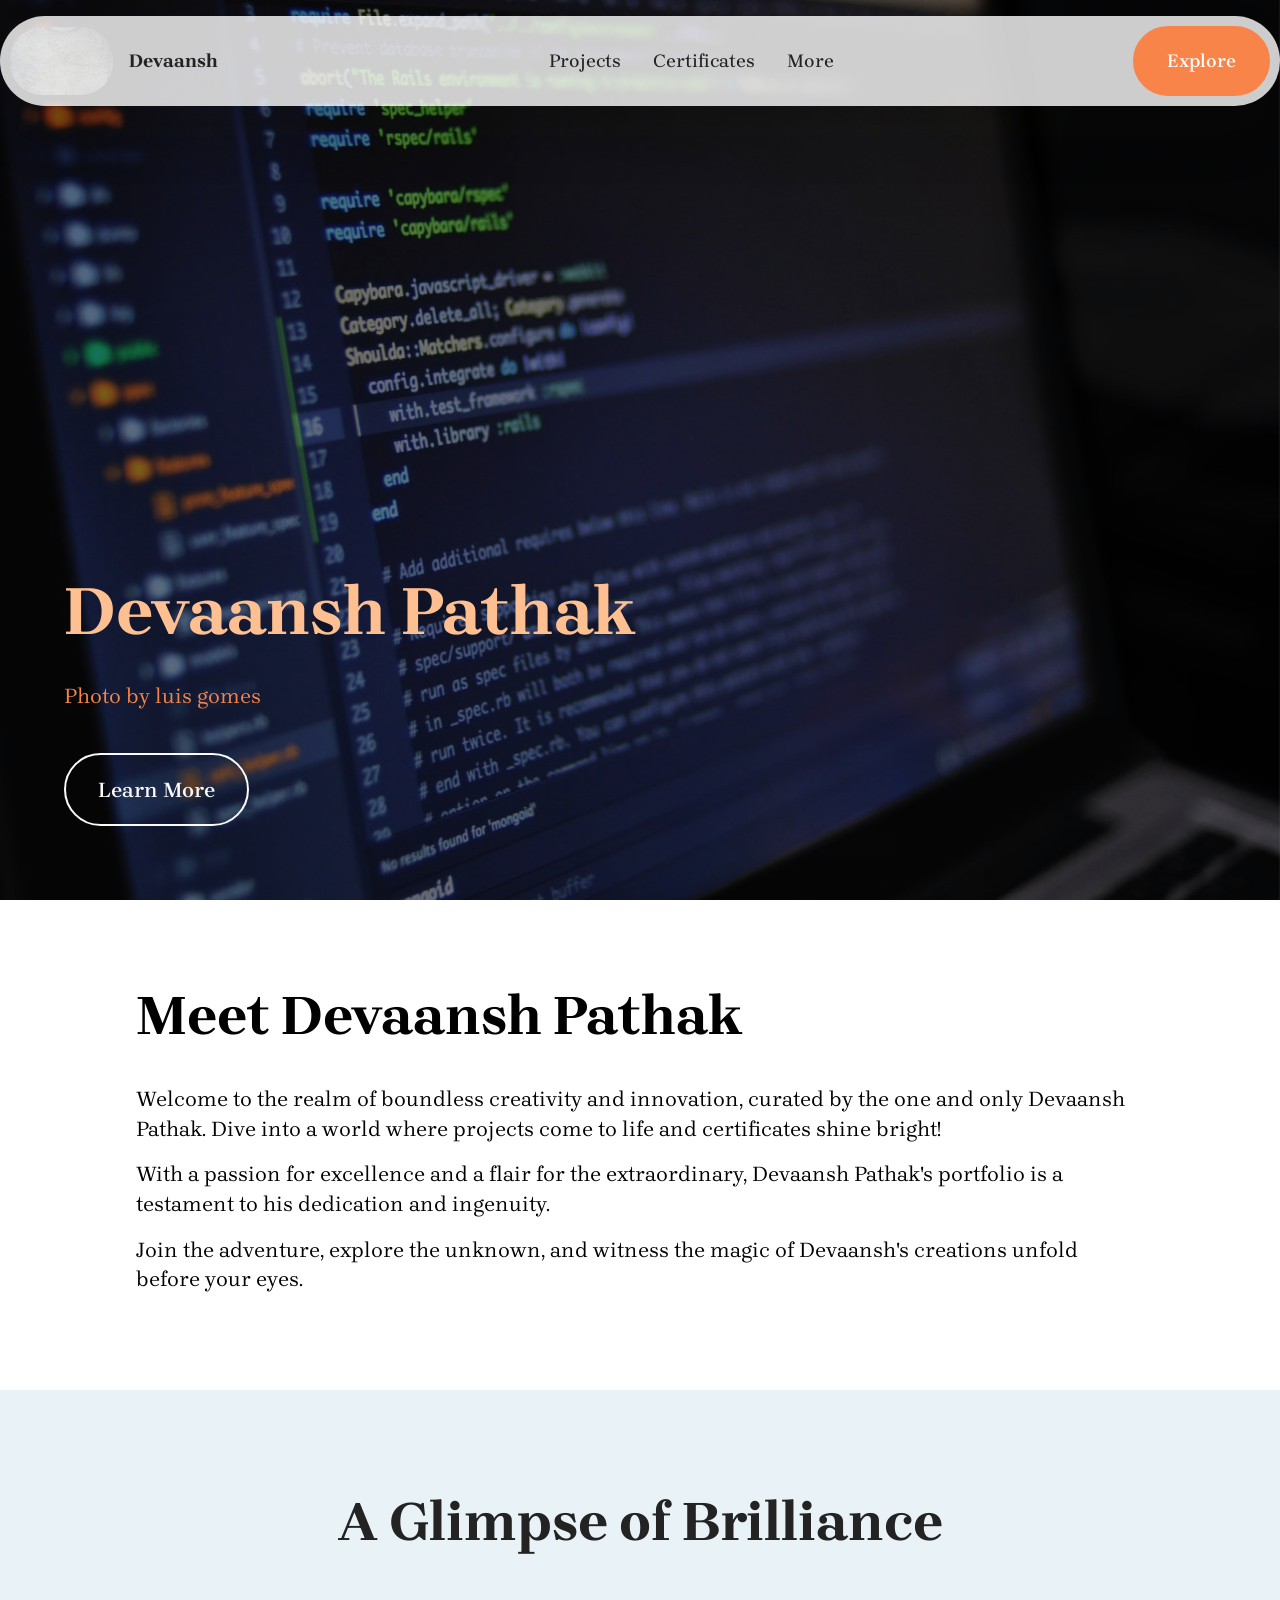
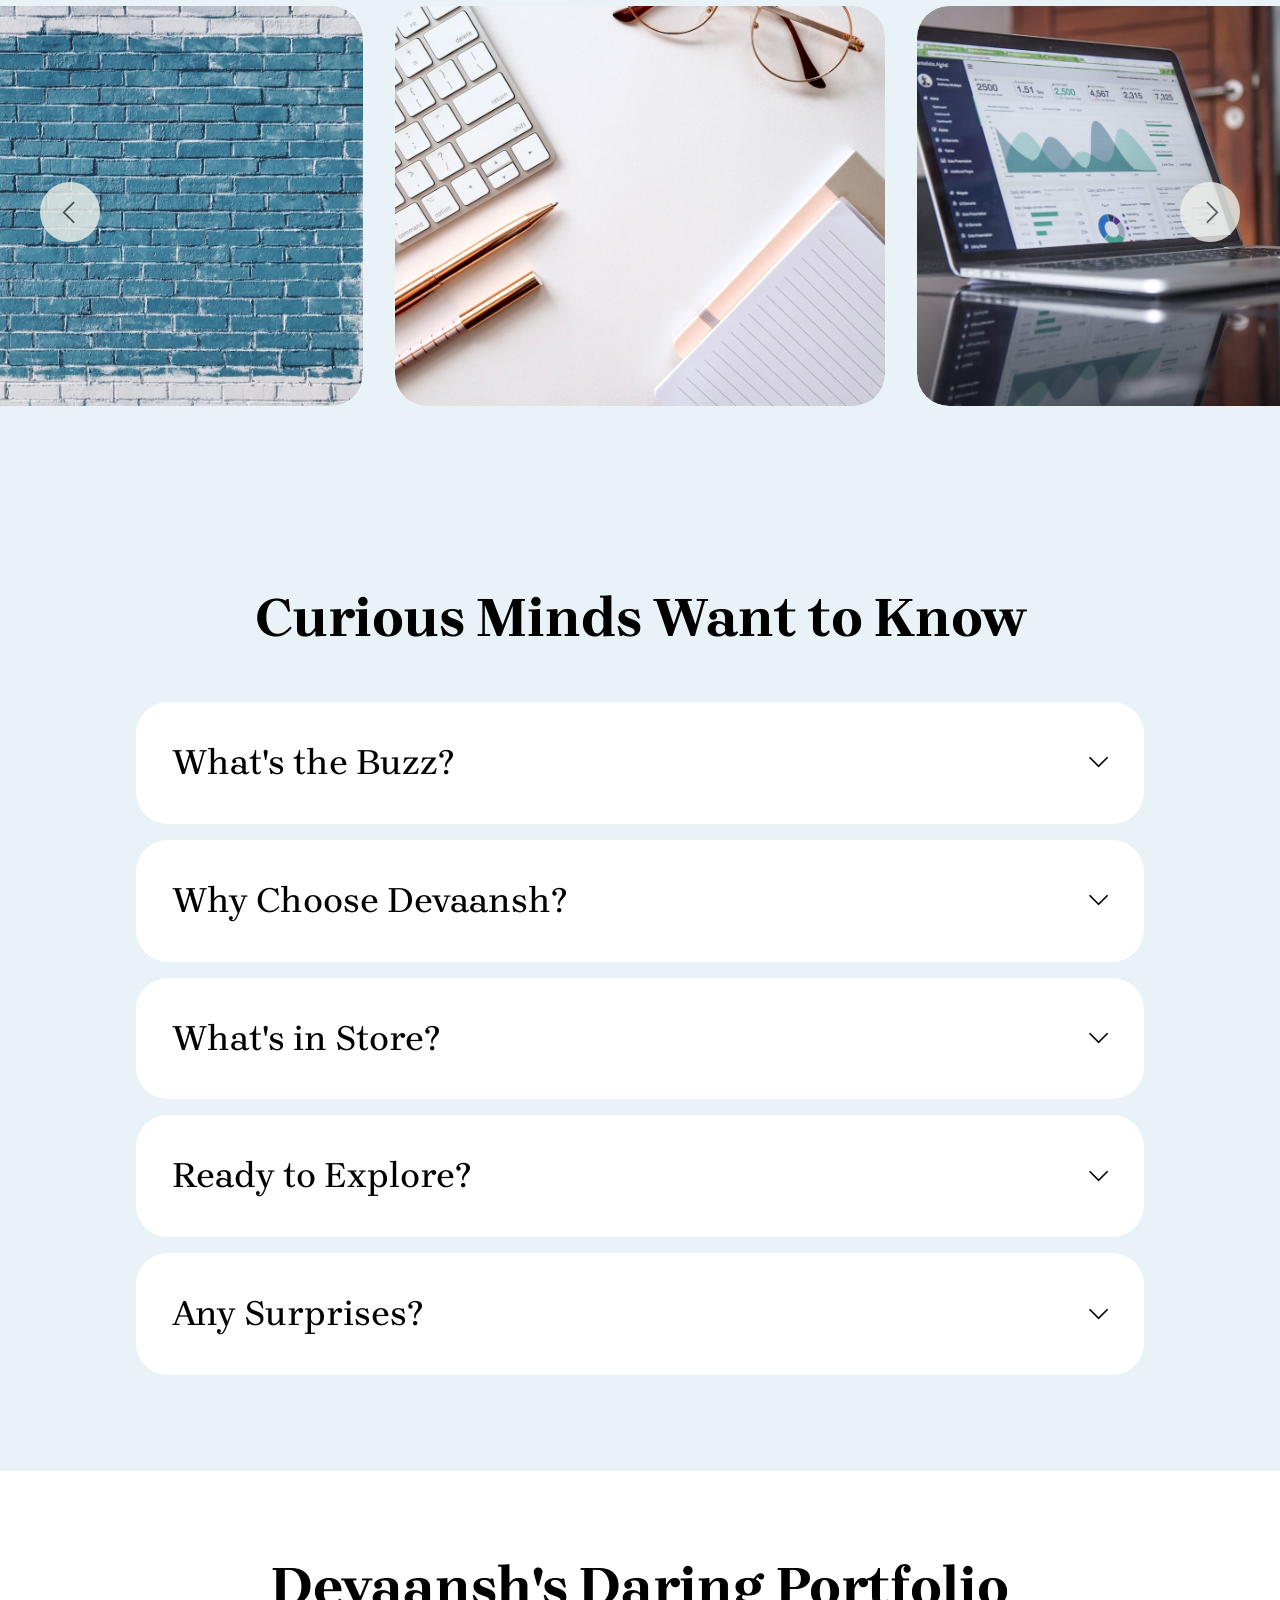
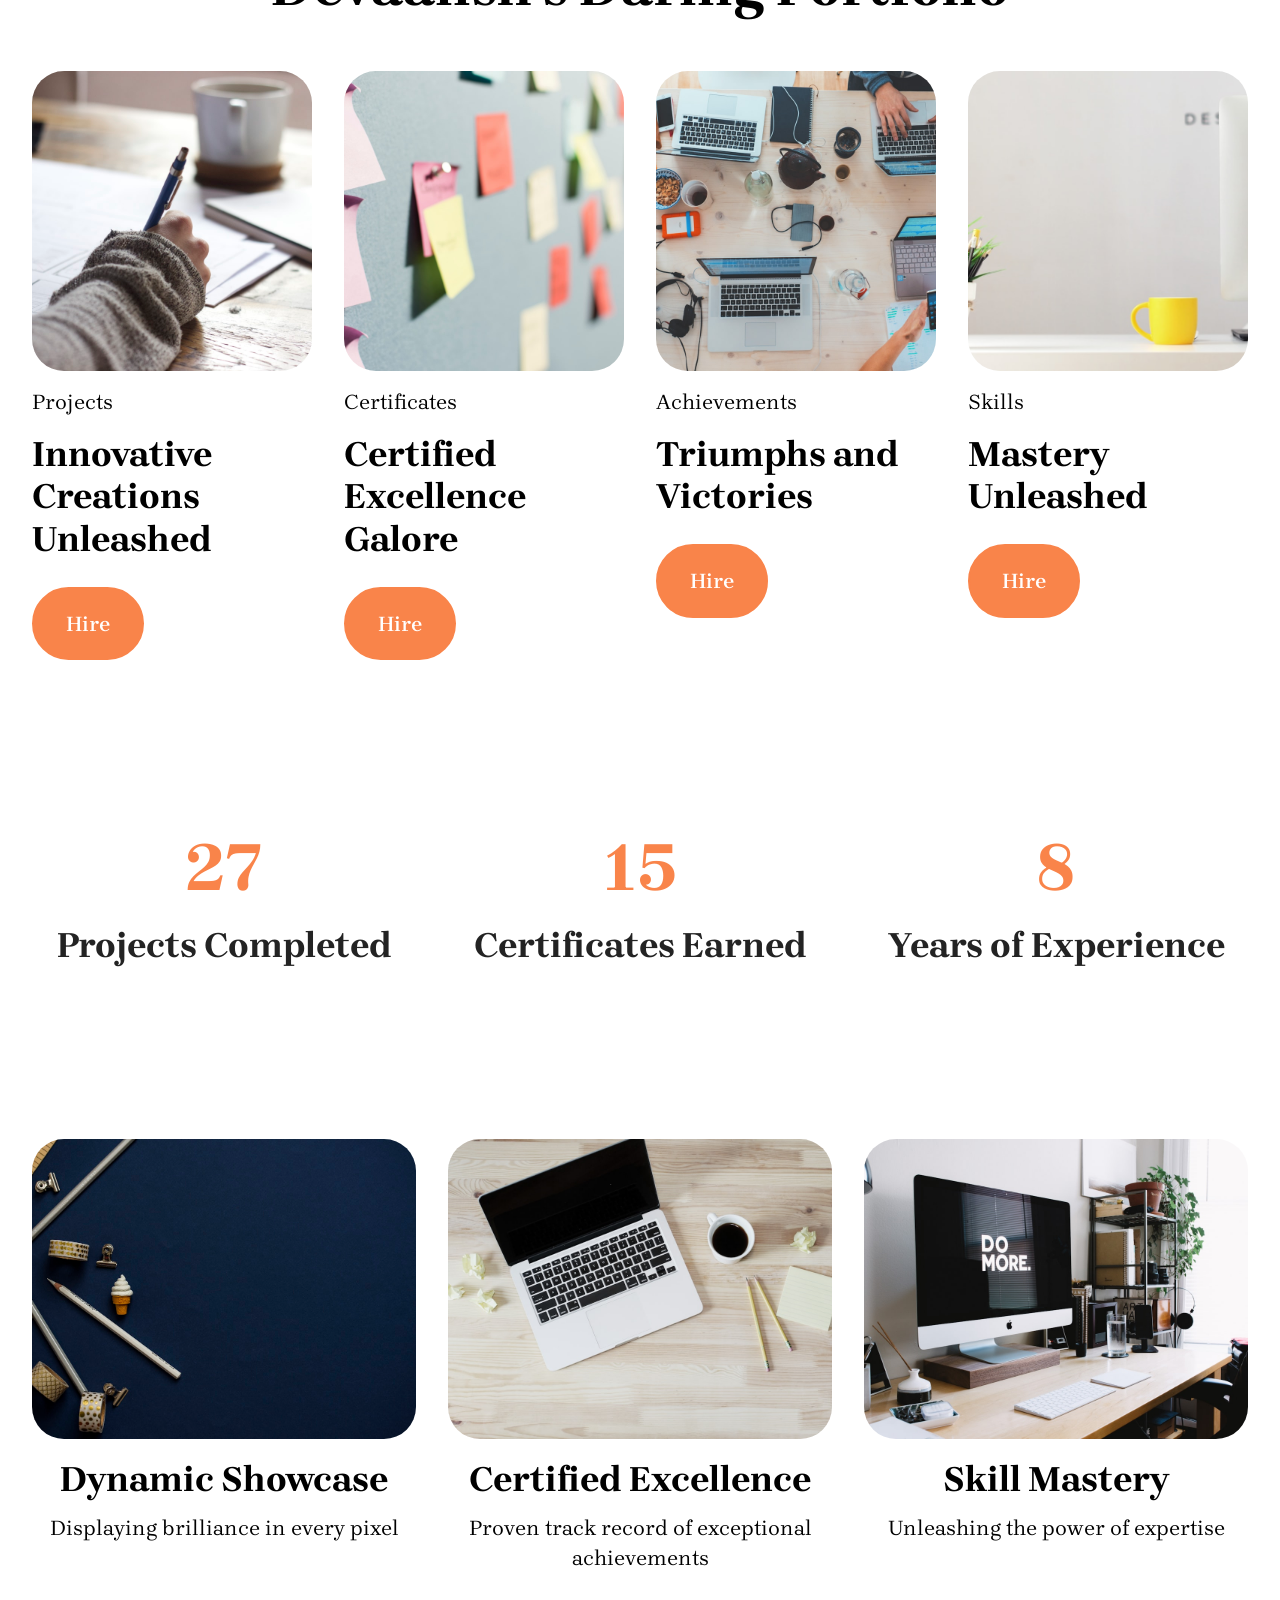
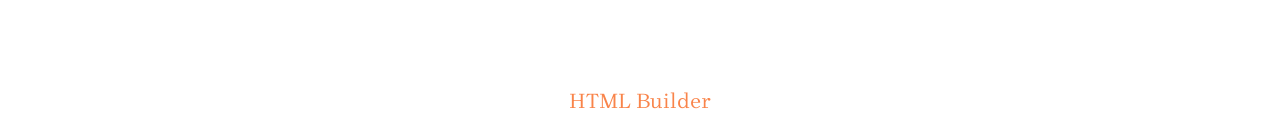
<file: index.html>
<!DOCTYPE html>
<html  >
<head>
  <!-- Site made with Mobirise Website Builder v5.9.18, https://mobirise.com -->
  <meta charset="UTF-8">
  <meta http-equiv="X-UA-Compatible" content="IE=edge">
  <meta name="generator" content="Mobirise v5.9.18, mobirise.com">
  <meta name="viewport" content="width=device-width, initial-scale=1, minimum-scale=1">
  <link rel="shortcut icon" href="assets/images/photo-1533628635777-112b2239b1c7.jpeg" type="image/x-icon">
  <meta name="description" content="Devaansh Pathak's portfolio showcasing projects, certificates, and more.">
  
  
  <title>Devaansh's Portfolio Showcase</title>
  <link rel="stylesheet" href="assets/web/assets/mobirise-icons2/mobirise2.css">
  <link rel="stylesheet" href="assets/bootstrap/css/bootstrap.min.css">
  <link rel="stylesheet" href="assets/bootstrap/css/bootstrap-grid.min.css">
  <link rel="stylesheet" href="assets/bootstrap/css/bootstrap-reboot.min.css">
  <link rel="stylesheet" href="assets/parallax/jarallax.css">
  <link rel="stylesheet" href="assets/dropdown/css/style.css">
  <link rel="stylesheet" href="assets/theme/css/style.css">
  <link rel="preload" href="https://fonts.googleapis.com/css2?family=Brygada+1918:wght@400;700&display=swap&display=swap" as="style" onload="this.onload=null;this.rel='stylesheet'">
  <noscript><link rel="stylesheet" href="https://fonts.googleapis.com/css2?family=Brygada+1918:wght@400;700&display=swap&display=swap"></noscript>
  <link rel="preload" as="style" href="assets/mobirise/css/mbr-additional.css?v=6LGb74"><link rel="stylesheet" href="assets/mobirise/css/mbr-additional.css?v=6LGb74" type="text/css">

  
  
  
</head>
<body>
  
  <section data-bs-version="5.1" class="menu menu2 cid-udR0sm96dd" once="menu" id="menu-5-udR0sm96dd">
	

	<nav class="navbar navbar-dropdown navbar-fixed-top navbar-expand-lg">
		<div class="container">
			<div class="navbar-brand">
				<span class="navbar-logo">
					<a href="https://mobiri.se">
						<img src="assets/images/photo-1533628635777-112b2239b1c7.jpeg" alt="Mobirise Website Builder" style="height: 4.3rem;">
					</a>
				</span>
				<span class="navbar-caption-wrap"><a class="navbar-caption text-black display-4" href="https://mobiri.se">Devaansh</a></span>
			</div>
			<button class="navbar-toggler" type="button" data-toggle="collapse" data-bs-toggle="collapse" data-target="#navbarSupportedContent" data-bs-target="#navbarSupportedContent" aria-controls="navbarNavAltMarkup" aria-expanded="false" aria-label="Toggle navigation">
				<div class="hamburger">
					<span></span>
					<span></span>
					<span></span>
					<span></span>
				</div>
			</button>
			<div class="collapse navbar-collapse" id="navbarSupportedContent">
				<ul class="navbar-nav nav-dropdown" data-app-modern-menu="true">
					<li class="nav-item">
						<a class="nav-link link text-black display-4" href="https://mobiri.se">Projects</a>
					</li>
					<li class="nav-item">
						<a class="nav-link link text-black display-4" href="https://mobiri.se" aria-expanded="false">Certificates</a>
					</li>
					<li class="nav-item">
						<a class="nav-link link text-black display-4" href="https://mobiri.se">More</a>
					</li>
				</ul>
				
				<div class="navbar-buttons mbr-section-btn">
					<a class="btn btn-primary display-4" href="https://mobiri.se">Explore</a>
				</div>
			</div>
		</div>
	</nav>
</section>

<section data-bs-version="5.1" class="header18 cid-udR0sm93ik mbr-fullscreen mbr-parallax-background" id="hero-15-udR0sm93ik">
  

  <div class="mbr-overlay" style="opacity: 0.5; background-color: rgb(0, 0, 0);"></div>
  <div class="container-fluid">
    <div class="row">
      <div class="content-wrap col-12 col-md-12">
        <h1 class="mbr-section-title mbr-fonts-style mbr-white mb-4 display-1"><strong>Devaansh Pathak</strong></h1>
        
        <p class="mbr-fonts-style mbr-text mbr-white mb-4 display-7"><a href="https://www.pexels.com/photo/close-up-photo-of-programming-of-codes-546819/" class="text-primary" target="_blank">Photo by luis gomes</a></p>
        <div class="mbr-section-btn"><a class="btn btn-white-outline display-7" href="https://mobiri.se">Learn More</a></div>
      </div>
    </div>
  </div>
</section>

<section data-bs-version="5.1" class="article12 cid-udR0sm9Uz1" id="about-me-12-udR0sm9Uz1">    
    
    <div class="container">
        <div class="row justify-content-center">
            <div class="col-md-12 col-lg-10">
                <h3 class="mbr-section-title mbr-fonts-style mb-4 mt-0 display-2">
                <strong>Meet Devaansh Pathak</strong>
                </h3>
                
                <p class="mbr-text mbr-fonts-style display-7">Welcome to the realm of boundless creativity and innovation, curated by the one and only Devaansh Pathak. Dive into a world where projects come to life and certificates shine bright!</p>
                <p class="mbr-text mbr-fonts-style display-7">With a passion for excellence and a flair for the extraordinary, Devaansh Pathak's portfolio is a testament to his dedication and ingenuity.</p>
                <p class="mbr-text mbr-fonts-style display-7">Join the adventure, explore the unknown, and witness the magic of Devaansh's creations unfold before your eyes.</p>
            </div>
        </div>
    </div>
</section>

<section data-bs-version="5.1" class="slider4 mbr-embla cid-udR0smcf3o" id="gallery-5-udR0smcf3o">
  
  
  <div class="container-fluid">
    <div class="row mb-5 justify-content-center">
      <div class="col-12 content-head">
        <h3 class="mbr-section-title mbr-fonts-style align-center mb-0 display-2">
          <strong>A Glimpse of Brilliance</strong>
        </h3>
        
      </div>
    </div>
    <div class="row">
      <div class="col-12">
        <div class="embla position-relative" data-skip-snaps="true" data-align="center" data-contain-scroll="trimSnaps" data-loop="true" data-auto-play="true" data-auto-play-interval="2" data-draggable="true">
          <div class="embla__viewport">
            <div class="embla__container">
              <div class="embla__slide slider-image item" style="margin-left: 1rem; margin-right: 1rem;">
                <div class="slide-content">
                  <div class="item-img">
                    <div class="item-wrapper">
                      <img src="assets/images/photo-1542435503-956c469947f6.jpeg" alt="Mobirise Website Builder" title="">
                    </div>
                  </div>
                </div>
              </div>
              <div class="embla__slide slider-image item" style="margin-left: 1rem; margin-right: 1rem;">
                <div class="slide-content">
                  <div class="item-img">
                    <div class="item-wrapper">
                      <img src="assets/images/photo-1460925895917-afdab827c52f.jpeg" alt="Mobirise Website Builder" title="">
                    </div>
                  </div>
                </div>
              </div>
              <div class="embla__slide slider-image item" style="margin-left: 1rem; margin-right: 1rem;">
                <div class="slide-content">
                  <div class="item-img">
                    <div class="item-wrapper">
                      <img src="assets/images/photo-1499951360447-b19be8fe80f5.png" alt="Mobirise Website Builder" title="">
                    </div>
                  </div>
                </div>
              </div>
              <div class="embla__slide slider-image item" style="margin-left: 1rem; margin-right: 1rem;">
                <div class="slide-content">
                  <div class="item-img">
                    <div class="item-wrapper">
                      <img src="assets/images/photo-1541450805268-4822a3a774ca.jpeg" alt="Mobirise Website Builder" title="">
                    </div>
                  </div>
                </div>
              </div>
              <div class="embla__slide slider-image item" style="margin-left: 1rem; margin-right: 1rem;">
                <div class="slide-content">
                  <div class="item-img">
                    <div class="item-wrapper">
                      <img src="assets/images/photo-1487088678257-3a541e6e3922.jpeg" alt="Mobirise Website Builder" title="">
                    </div>
                  </div>
                </div>
              </div>
            </div>
          </div>
          <button class="embla__button embla__button--prev">
            <span class="mobi-mbri mobi-mbri-arrow-prev" aria-hidden="true"></span>
            <span class="sr-only visually-hidden visually-hidden">Previous</span>
          </button>
          <button class="embla__button embla__button--next">
            <span class="mobi-mbri mobi-mbri-arrow-next" aria-hidden="true"></span>
            <span class="sr-only visually-hidden visually-hidden">Next</span>
          </button>
        </div>
      </div>
    </div>
  </div>
</section>

<section data-bs-version="5.1" class="list1 cid-udR0smb6Ev" id="faq-1-udR0smb6Ev">
    
    
    <div class="container">
        <div class="row justify-content-center">
            <div class="col-12 col-md-12 col-lg-10 m-auto">
                <div class="content">
                    <div class="row justify-content-center mb-5">
                        <div class="col-12 content-head">
                            <div class="mbr-section-head">
                                <h4 class="mbr-section-title mbr-fonts-style align-center mb-0 display-2">
                                    <strong>Curious Minds Want to Know</strong>
                                </h4>
                                
                            </div>
                        </div>
                    </div>
                    <div id="bootstrap-accordion_5" class="panel-group accordionStyles accordion" role="tablist" aria-multiselectable="true">
                        <div class="card">
                            <div class="card-header" role="tab" id="headingOne">
                                <a role="button" class="panel-title collapsed" data-toggle="collapse" data-bs-toggle="collapse" data-core="" href="#collapse1_5" aria-expanded="false" aria-controls="collapse1">
                                    <h6 class="panel-title-edit mbr-semibold mbr-fonts-style mb-0 display-5">What's the Buzz?</h6>
                                    <span class="sign mbr-iconfont mobi-mbri-arrow-down"></span>
                                </a>
                            </div>
                            <div id="collapse1_5" class="panel-collapse noScroll collapse" role="tabpanel" aria-labelledby="headingOne" data-parent="#accordion" data-bs-parent="#bootstrap-accordion_5">
                                <div class="panel-body">
                                    <p class="mbr-fonts-style panel-text display-7">Welcome to the electrifying world of Devaansh Pathak's portfolio! Dive into a universe where creativity knows no bounds, projects come to life, and certificates shine brighter than the sun.</p>
                                </div>
                            </div>
                        </div>
                        <div class="card">
                            <div class="card-header" role="tab" id="headingOne">
                                <a role="button" class="panel-title collapsed" data-toggle="collapse" data-bs-toggle="collapse" data-core="" href="#collapse2_5" aria-expanded="false" aria-controls="collapse2">
                                    <h6 class="panel-title-edit mbr-semibold mbr-fonts-style mb-0 display-5">Why Choose Devaansh?</h6>
                                    <span class="sign mbr-iconfont mobi-mbri-arrow-down"></span>
                                </a>
                            </div>
                            <div id="collapse2_5" class="panel-collapse noScroll collapse" role="tabpanel" aria-labelledby="headingOne" data-parent="#accordion" data-bs-parent="#bootstrap-accordion_5">
                                <div class="panel-body">
                                    <p class="mbr-fonts-style panel-text display-7">Devaansh Pathak's portfolio is not just a showcase; it's a journey through innovation, dedication, and a touch of magic. Witness the extraordinary unfold before your eyes!</p>
                                </div>
                            </div>
                        </div>
                        <div class="card">
                            <div class="card-header" role="tab" id="headingOne">
                                <a role="button" class="panel-title collapsed" data-toggle="collapse" data-bs-toggle="collapse" data-core="" href="#collapse3_5" aria-expanded="false" aria-controls="collapse3">
                                    <h6 class="panel-title-edit mbr-semibold mbr-fonts-style mb-0 display-5">What's in Store?</h6>
                                    <span class="sign mbr-iconfont mobi-mbri-arrow-down"></span>
                                </a>
                            </div>
                            <div id="collapse3_5" class="panel-collapse noScroll collapse" role="tabpanel" aria-labelledby="headingOne" data-parent="#accordion" data-bs-parent="#bootstrap-accordion_5">
                                <div class="panel-body">
                                    <p class="mbr-fonts-style panel-text display-7">Prepare to be mesmerized by a collection of projects that defy the ordinary, certificates that speak volumes, and a glimpse into the mind of a visionary creator.</p>
                                </div>
                            </div>
                        </div>
                        <div class="card">
                            <div class="card-header" role="tab" id="headingOne">
                                <a role="button" class="panel-title collapsed" data-toggle="collapse" data-bs-toggle="collapse" data-core="" href="#collapse4_5" aria-expanded="false" aria-controls="collapse4">
                                    <h6 class="panel-title-edit mbr-semibold mbr-fonts-style mb-0 display-5">Ready to Explore?</h6>
                                    <span class="sign mbr-iconfont mobi-mbri-arrow-down"></span>
                                </a>
                            </div>
                            <div id="collapse4_5" class="panel-collapse noScroll collapse" role="tabpanel" aria-labelledby="headingOne" data-parent="#accordion" data-bs-parent="#bootstrap-accordion_5">
                                <div class="panel-body">
                                    <p class="mbr-fonts-style panel-text display-7">Embark on an adventure like no other as you navigate through Devaansh Pathak's world of wonders. Unleash your curiosity and let the exploration begin!</p>
                                </div>
                            </div>
                        </div>
                        <div class="card">
                            <div class="card-header" role="tab" id="headingOne">
                                <a role="button" class="panel-title collapsed" data-toggle="collapse" data-bs-toggle="collapse" data-core="" href="#collapse5_5" aria-expanded="false" aria-controls="collapse5">
                                    <h6 class="panel-title-edit mbr-semibold mbr-fonts-style mb-0 display-5">Any Surprises?</h6>
                                    <span class="sign mbr-iconfont mobi-mbri-arrow-down"></span>
                                </a>
                            </div>
                            <div id="collapse5_5" class="panel-collapse noScroll collapse" role="tabpanel" aria-labelledby="headingOne" data-parent="#accordion" data-bs-parent="#bootstrap-accordion_5">
                                <div class="panel-body">
                                    <p class="mbr-fonts-style panel-text display-7">Expect the unexpected, embrace the unconventional, and get ready to be amazed by the unexpected twists and turns that await you in Devaansh Pathak's captivating portfolio.</p>
                                </div>
                            </div>
                        </div>
                        
                    </div>
                </div>
            </div>
        </div>
    </div>
</section>

<section data-bs-version="5.1" class="news08 cid-udR0smcEDT" id="blog-2-udR0smcEDT">
    
    
    <div class="container-fluid">
        <div class="row justify-content-center mb-5">
            <div class="col-12 content-head">
                <div class="mbr-section-head">
                    <h4 class="mbr-section-title mbr-fonts-style align-center mb-0 display-2">
                        <strong>Devaansh's Daring Portfolio</strong>
                    </h4>
                    
                </div>
            </div>
        </div>
        <div class="row">
            <div class="item features-image col-12 col-md-6 col-lg-3 active">
                <div class="item-wrapper">
                    <div class="item-img mb-3">
                        <img src="assets/images/photo-1434030216411-0b793f4b4173.jpeg" alt="Mobirise Website Builder" title="">
                    </div>
                    <div class="item-content align-left">
                        <h5 class="item-title mbr-fonts-style mt-0 mb-3 display-7">Projects</h5>
                        <h6 class="item-subtitle mbr-fonts-style mb-3 display-5">
                            <strong>Innovative Creations Unleashed</strong>
                        </h6>
                        
                        <div class="mbr-section-btn item-footer">
                            <a href="" class="btn item-btn btn-primary display-7">Hire</a>
                        </div>
                    </div>
                </div>
            </div>
            <div class="item features-image col-12 col-md-6 col-lg-3">
                <div class="item-wrapper">
                    <div class="item-img mb-3">
                        <img src="assets/images/photo-1503551723145-6c040742065b-v2.jpeg" alt="Mobirise Website Builder">
                    </div>
                    <div class="item-content align-left">
                        <h5 class="item-title mbr-fonts-style mb-3 mt-0 display-7">Certificates</h5>
                        <h6 class="item-subtitle mbr-fonts-style mb-3 display-5">
                            <strong>Certified Excellence Galore</strong>
                        </h6>
                        
                        <div class="mbr-section-btn item-footer">
                            <a href="" class="btn item-btn btn-primary display-7">Hire</a>
                        </div>
                    </div>
                </div>
            </div>
            <div class="item features-image col-12 col-md-6 col-lg-3">
                <div class="item-wrapper">
                    <div class="item-img mb-3">
                        <img src="assets/images/photo-1519389950473-47ba0277781c.jpeg" alt="Mobirise Website Builder">
                    </div>
                    <div class="item-content align-left">
                        <h5 class="item-title mbr-fonts-style mb-3 mt-0 display-7">Achievements</h5>
                        <h6 class="item-subtitle mbr-fonts-style mt-0 mb-3 display-5">
                            <strong>Triumphs and Victories</strong>
                        </h6>
                        
                        <div class="mbr-section-btn item-footer">
                            <a href="" class="btn item-btn btn-primary display-7">Hire</a>
                        </div>
                    </div>
                </div>
            </div>
            <div class="item features-image col-12 col-md-6 col-lg-3">
                <div class="item-wrapper">
                    <div class="item-img mb-3">
                        <img src="assets/images/photo-1511649475669-e288648b2339.jpeg" alt="Mobirise Website Builder">
                    </div>
                    <div class="item-content align-left">
                        <h5 class="item-title mbr-fonts-style mb-3 mt-0 display-7">Skills</h5>
                        <h6 class="item-subtitle mbr-fonts-style mt-0 mb-3 display-5">
                            <strong>Mastery Unleashed</strong>
                        </h6>
                        
                        <div class="mbr-section-btn item-footer">
                            <a href="" class="btn item-btn btn-primary display-7">Hire</a>
                        </div>
                    </div>
                </div>
            </div>

        </div>
    </div>
</section>

<section data-bs-version="5.1" class="features023 cid-udR0smdIKD" id="metrics-1-udR0smdIKD">

    

    
    
    <div class="container">
        
        <div class="row content-row justify-content-center">
            <div class="item features-without-image col-12 col-md-6 col-lg-4 item-mb">
                <div class="item-wrapper">
                    <div class="title mb-2 mb-md-3">
                        <span class="num mbr-fonts-style display-1">
                            <strong>27</strong></span>
                    </div>
                    <h4 class="card-title mbr-fonts-style display-5">
                        <strong>Projects Completed</strong>
                    </h4>
                    
                </div>
            </div>
            <div class="item features-without-image col-12 col-md-6 col-lg-4 item-mb">
                <div class="item-wrapper">
                    <div class="title mb-2 mb-md-3">
                        <span class="num mbr-fonts-style display-1">
                            <strong>15</strong></span>
                    </div>
                    <h4 class="card-title mbr-fonts-style display-5">
                        <strong>Certificates Earned</strong>
                    </h4>
                    
                </div>
            </div>
            <div class="item features-without-image col-12 col-md-6 col-lg-4 item-mb">
                <div class="item-wrapper">
                    <div class="title mb-2 mb-md-3">
                        <span class="num mbr-fonts-style display-1">
                            <strong>8</strong></span>
                    </div>
                    <h4 class="card-title mbr-fonts-style display-5">
                        <strong>Years of Experience</strong>
                    </h4>
                    
                </div>
            </div>
        </div>
    </div>
</section>

<section data-bs-version="5.1" class="features03 cid-udR0smdjiy" id="features-8-udR0smdjiy">
	
	
    <div class="container-fluid">
        <div class="row justify-content-center">
            <div class="col-12 content-head">
                
            </div>
        </div>
        <div class="row justify-content-center">
            <div class="item features-image col-12 col-md-6 col-lg-4 active">
                <div class="item-wrapper">
                    <div class="item-img mb-3">
                        <img src="assets/images/photo-1497864149936-d3163f0c0f4b.jpeg" alt="Mobirise Website Builder" title="">
                    </div>
                    <div class="item-content align-left">
                        <h5 class="item-title mbr-fonts-style mt-0 mb-2 display-5">
                            <strong>Dynamic Showcase</strong>
                        </h5>
                        <p class="mbr-text mbr-fonts-style mb-3 display-7">Displaying brilliance in every pixel</p>
                        
                    </div>
                </div>
            </div>
            <div class="item features-image col-12 col-md-6 col-lg-4">
                <div class="item-wrapper">
                    <div class="item-img mb-3">
                        <img src="assets/images/photo-1453928582365-b6ad33cbcf64.jpeg" alt="Mobirise Website Builder" title="" data-slide-to="1" data-bs-slide-to="1">
                    </div>
                    <div class="item-content align-left">
                        <h5 class="item-title mbr-fonts-style mb-2 mt-0 display-5">
                            <strong>Certified Excellence</strong>
                        </h5>
                        <p class="mbr-text mbr-fonts-style mb-3 display-7">Proven track record of exceptional achievements</p>
                        
                    </div>
                </div>
            </div>
            <div class="item features-image col-12 col-md-6 col-lg-4">
                <div class="item-wrapper">
                    <div class="item-img mb-3">
                        <img src="assets/images/photo-1483058712412-4245e9b90334.jpeg" alt="Mobirise Website Builder" title="" data-slide-to="2" data-bs-slide-to="2">
                    </div>
                    <div class="item-content align-left">
                        <h5 class="item-title mbr-fonts-style mb-2 mt-0 display-5">
                            <strong>Skill Mastery</strong>
                        </h5>
                        <p class="mbr-text mbr-fonts-style mb-3 display-7">Unleashing the power of expertise</p>
                        
                    </div>
                </div>
            </div>
        </div>
    </div>
</section><section class="display-7" style="padding: 0;align-items: center;justify-content: center;flex-wrap: wrap;    align-content: center;display: flex;position: relative;height: 4rem;"><a href="https://mobiri.se/3250748" style="flex: 1 1;height: 4rem;position: absolute;width: 100%;z-index: 1;"><img alt="" style="height: 4rem;" src="[data-uri]"></a><p style="margin: 0;text-align: center;" class="display-7">&#8204;</p><a style="z-index:1" href="https://mobirise.com/html-builder.html">HTML Builder</a></section><script src="assets/bootstrap/js/bootstrap.bundle.min.js"></script>  <script src="assets/parallax/jarallax.js"></script>  <script src="assets/smoothscroll/smooth-scroll.js"></script>  <script src="assets/ytplayer/index.js"></script>  <script src="assets/dropdown/js/navbar-dropdown.js"></script>  <script src="assets/embla/embla.min.js"></script>  <script src="assets/embla/script.js"></script>  <script src="assets/mbr-switch-arrow/mbr-switch-arrow.js"></script>  <script src="assets/theme/js/script.js"></script>  
  
  
</body>
</html>
</file>
<file: assets/web/assets/mobirise-icons2/mobirise2.css>
@font-face {
  font-family: 'Moririse2';
  font-display: swap;
  src:  url('mobirise2.eot?f2bix4');
  src:  url('mobirise2.eot?f2bix4#iefix') format('embedded-opentype'),
    url('mobirise2.ttf?f2bix4') format('truetype'),
    url('mobirise2.woff?f2bix4') format('woff'),
    url('mobirise2.svg?f2bix4#mobirise2') format('svg');
  font-weight: normal;
  font-style: normal;
}

[class^="mobi-"], [class*=" mobi-"] {
  /* use !important to prevent issues with browser extensions that change fonts */
  font-family: 'Moririse2' !important;
  speak: none;
  font-style: normal;
  font-weight: normal;
  font-variant: normal;
  text-transform: none;
  line-height: 1;

  /* Better Font Rendering =========== */
  -webkit-font-smoothing: antialiased;
  -moz-osx-font-smoothing: grayscale;
}

.mobi-mbri-add-submenu:before {
  content: "\e900";
}
.mobi-mbri-alert:before {
  content: "\e901";
}
.mobi-mbri-align-center:before {
  content: "\e902";
}
.mobi-mbri-align-justify:before {
  content: "\e903";
}
.mobi-mbri-align-left:before {
  content: "\e904";
}
.mobi-mbri-align-right:before {
  content: "\e905";
}
.mobi-mbri-android:before {
  content: "\e906";
}
.mobi-mbri-apple:before {
  content: "\e907";
}
.mobi-mbri-arrow-down:before {
  content: "\e908";
}
.mobi-mbri-arrow-next:before {
  content: "\e909";
}
.mobi-mbri-arrow-prev:before {
  content: "\e90a";
}
.mobi-mbri-arrow-up:before {
  content: "\e90b";
}
.mobi-mbri-bold:before {
  content: "\e90c";
}
.mobi-mbri-bookmark:before {
  content: "\e90d";
}
.mobi-mbri-bootstrap:before {
  content: "\e90e";
}
.mobi-mbri-briefcase:before {
  content: "\e90f";
}
.mobi-mbri-browse:before {
  content: "\e910";
}
.mobi-mbri-bulleted-list:before {
  content: "\e911";
}
.mobi-mbri-calendar:before {
  content: "\e912";
}
.mobi-mbri-camera:before {
  content: "\e913";
}
.mobi-mbri-cart-add:before {
  content: "\e914";
}
.mobi-mbri-cart-full:before {
  content: "\e915";
}
.mobi-mbri-cash:before {
  content: "\e916";
}
.mobi-mbri-change-style:before {
  content: "\e917";
}
.mobi-mbri-chat:before {
  content: "\e918";
}
.mobi-mbri-clock:before {
  content: "\e919";
}
.mobi-mbri-close:before {
  content: "\e91a";
}
.mobi-mbri-cloud:before {
  content: "\e91b";
}
.mobi-mbri-code:before {
  content: "\e91c";
}
.mobi-mbri-contact-form:before {
  content: "\e91d";
}
.mobi-mbri-credit-card:before {
  content: "\e91e";
}
.mobi-mbri-cursor-click:before {
  content: "\e91f";
}
.mobi-mbri-cust-feedback:before {
  content: "\e920";
}
.mobi-mbri-database:before {
  content: "\e921";
}
.mobi-mbri-delivery:before {
  content: "\e922";
}
.mobi-mbri-desktop:before {
  content: "\e923";
}
.mobi-mbri-devices:before {
  content: "\e924";
}
.mobi-mbri-down:before {
  content: "\e925";
}
.mobi-mbri-download-2:before {
  content: "\e926";
}
.mobi-mbri-download:before {
  content: "\e927";
}
.mobi-mbri-drag-n-drop-2:before {
  content: "\e928";
}
.mobi-mbri-drag-n-drop:before {
  content: "\e929";
}
.mobi-mbri-edit-2:before {
  content: "\e92a";
}
.mobi-mbri-edit:before {
  content: "\e92b";
}
.mobi-mbri-error:before {
  content: "\e92c";
}
.mobi-mbri-extension:before {
  content: "\e92d";
}
.mobi-mbri-features:before {
  content: "\e92e";
}
.mobi-mbri-file:before {
  content: "\e92f";
}
.mobi-mbri-flag:before {
  content: "\e930";
}
.mobi-mbri-folder:before {
  content: "\e931";
}
.mobi-mbri-gift:before {
  content: "\e932";
}
.mobi-mbri-github:before {
  content: "\e933";
}
.mobi-mbri-globe-2:before {
  content: "\e934";
}
.mobi-mbri-globe:before {
  content: "\e935";
}
.mobi-mbri-growing-chart:before {
  content: "\e936";
}
.mobi-mbri-hearth:before {
  content: "\e937";
}
.mobi-mbri-help:before {
  content: "\e938";
}
.mobi-mbri-home:before {
  content: "\e939";
}
.mobi-mbri-hot-cup:before {
  content: "\e93a";
}
.mobi-mbri-idea:before {
  content: "\e93b";
}
.mobi-mbri-image-gallery:before {
  content: "\e93c";
}
.mobi-mbri-image-slider:before {
  content: "\e93d";
}
.mobi-mbri-info:before {
  content: "\e93e";
}
.mobi-mbri-italic:before {
  content: "\e93f";
}
.mobi-mbri-key:before {
  content: "\e940";
}
.mobi-mbri-laptop:before {
  content: "\e941";
}
.mobi-mbri-layers:before {
  content: "\e942";
}
.mobi-mbri-left-right:before {
  content: "\e943";
}
.mobi-mbri-left:before {
  content: "\e944";
}
.mobi-mbri-letter:before {
  content: "\e945";
}
.mobi-mbri-like:before {
  content: "\e946";
}
.mobi-mbri-link:before {
  content: "\e947";
}
.mobi-mbri-lock:before {
  content: "\e948";
}
.mobi-mbri-login:before {
  content: "\e949";
}
.mobi-mbri-logout:before {
  content: "\e94a";
}
.mobi-mbri-magic-stick:before {
  content: "\e94b";
}
.mobi-mbri-map-pin:before {
  content: "\e94c";
}
.mobi-mbri-menu:before {
  content: "\e94d";
}
.mobi-mbri-mobile-2:before {
  content: "\e94e";
}
.mobi-mbri-mobile-horizontal:before {
  content: "\e94f";
}
.mobi-mbri-mobile:before {
  content: "\e950";
}
.mobi-mbri-mobirise:before {
  content: "\e951";
}
.mobi-mbri-more-horizontal:before {
  content: "\e952";
}
.mobi-mbri-more-vertical:before {
  content: "\e953";
}
.mobi-mbri-music:before {
  content: "\e954";
}
.mobi-mbri-new-file:before {
  content: "\e955";
}
.mobi-mbri-numbered-list:before {
  content: "\e956";
}
.mobi-mbri-opened-folder:before {
  content: "\e957";
}
.mobi-mbri-pages:before {
  content: "\e958";
}
.mobi-mbri-paper-plane:before {
  content: "\e959";
}
.mobi-mbri-paperclip:before {
  content: "\e95a";
}
.mobi-mbri-phone:before {
  content: "\e95b";
}
.mobi-mbri-photo:before {
  content: "\e95c";
}
.mobi-mbri-photos:before {
  content: "\e95d";
}
.mobi-mbri-pin:before {
  content: "\e95e";
}
.mobi-mbri-play:before {
  content: "\e95f";
}
.mobi-mbri-plus:before {
  content: "\e960";
}
.mobi-mbri-preview:before {
  content: "\e961";
}
.mobi-mbri-print:before {
  content: "\e962";
}
.mobi-mbri-protect:before {
  content: "\e963";
}
.mobi-mbri-question:before {
  content: "\e964";
}
.mobi-mbri-quote-left:before {
  content: "\e965";
}
.mobi-mbri-quote-right:before {
  content: "\e966";
}
.mobi-mbri-redo:before {
  content: "\e967";
}
.mobi-mbri-refresh:before {
  content: "\e968";
}
.mobi-mbri-responsive-2:before {
  content: "\e969";
}
.mobi-mbri-responsive:before {
  content: "\e96a";
}
.mobi-mbri-right:before {
  content: "\e96b";
}
.mobi-mbri-rocket:before {
  content: "\e96c";
}
.mobi-mbri-sad-face:before {
  content: "\e96d";
}
.mobi-mbri-sale:before {
  content: "\e96e";
}
.mobi-mbri-save:before {
  content: "\e96f";
}
.mobi-mbri-search:before {
  content: "\e970";
}
.mobi-mbri-setting-2:before {
  content: "\e971";
}
.mobi-mbri-setting-3:before {
  content: "\e972";
}
.mobi-mbri-setting:before {
  content: "\e973";
}
.mobi-mbri-share:before {
  content: "\e974";
}
.mobi-mbri-shopping-bag:before {
  content: "\e975";
}
.mobi-mbri-shopping-basket:before {
  content: "\e976";
}
.mobi-mbri-shopping-cart:before {
  content: "\e977";
}
.mobi-mbri-sites:before {
  content: "\e978";
}
.mobi-mbri-smile-face:before {
  content: "\e979";
}
.mobi-mbri-speed:before {
  content: "\e97a";
}
.mobi-mbri-star:before {
  content: "\e97b";
}
.mobi-mbri-success:before {
  content: "\e97c";
}
.mobi-mbri-sun:before {
  content: "\e97d";
}
.mobi-mbri-sun2:before {
  content: "\e97e";
}
.mobi-mbri-tablet-vertical:before {
  content: "\e97f";
}
.mobi-mbri-tablet:before {
  content: "\e980";
}
.mobi-mbri-target:before {
  content: "\e981";
}
.mobi-mbri-timer:before {
  content: "\e982";
}
.mobi-mbri-to-ftp:before {
  content: "\e983";
}
.mobi-mbri-to-local-drive:before {
  content: "\e984";
}
.mobi-mbri-touch-swipe:before {
  content: "\e985";
}
.mobi-mbri-touch:before {
  content: "\e986";
}
.mobi-mbri-trash:before {
  content: "\e987";
}
.mobi-mbri-underline:before {
  content: "\e988";
}
.mobi-mbri-undo:before {
  content: "\e989";
}
.mobi-mbri-unlink:before {
  content: "\e98a";
}
.mobi-mbri-unlock:before {
  content: "\e98b";
}
.mobi-mbri-up-down:before {
  content: "\e98c";
}
.mobi-mbri-up:before {
  content: "\e98d";
}
.mobi-mbri-update:before {
  content: "\e98e";
}
.mobi-mbri-upload-2:before {
  content: "\e98f";
}
.mobi-mbri-upload:before {
  content: "\e990";
}
.mobi-mbri-user-2:before {
  content: "\e991";
}
.mobi-mbri-user:before {
  content: "\e992";
}
.mobi-mbri-users:before {
  content: "\e993";
}
.mobi-mbri-video-play:before {
  content: "\e994";
}
.mobi-mbri-video:before {
  content: "\e995";
}
.mobi-mbri-watch:before {
  content: "\e996";
}
.mobi-mbri-website-theme-2:before {
  content: "\e997";
}
.mobi-mbri-website-theme:before {
  content: "\e998";
}
.mobi-mbri-wifi:before {
  content: "\e999";
}
.mobi-mbri-windows:before {
  content: "\e99a";
}
.mobi-mbri-zoom-in:before {
  content: "\e99b";
}
.mobi-mbri-zoom-out:before {
  content: "\e99c";
}
</file>
<file: assets/parallax/jarallax.css>
.jarallax {
    position: relative;
    z-index: 0;
}
.jarallax > .jarallax-img {
    position: absolute;
    object-fit: cover;
    /* support for plugin https://github.com/bfred-it/object-fit-images */
    font-family: 'object-fit: cover;';
    top: 0;
    left: 0;
    width: 100%;
    height: 100%;
    z-index: -1;
}
</file>
<file: assets/dropdown/css/style.css>
.navbar-dropdown {
  left: 0;
  padding: 0;
  position: absolute;
  right: 0;
  top: 0;
  transition: all 0.45s ease;
  z-index: 1030;
  background: #282828; }
  .navbar-dropdown .navbar-logo {
    margin-right: 0.8rem;
    transition: margin 0.3s ease-in-out;
    vertical-align: middle; }
    .navbar-dropdown .navbar-logo img {
      height: 3.125rem;
      transition: all 0.3s ease-in-out; }
    .navbar-dropdown .navbar-logo.mbr-iconfont {
      font-size: 3.125rem;
      line-height: 3.125rem; }
  .navbar-dropdown .navbar-caption {
    font-weight: 700;
    white-space: normal;
    vertical-align: -4px;
    line-height: 3.125rem !important; }
    .navbar-dropdown .navbar-caption, .navbar-dropdown .navbar-caption:hover {
      color: inherit;
      text-decoration: none; }
  .navbar-dropdown .mbr-iconfont + .navbar-caption {
    vertical-align: -1px; }
  .navbar-dropdown.navbar-fixed-top {
    position: fixed; }
  .navbar-dropdown .navbar-brand span {
    vertical-align: -4px; }
  .navbar-dropdown.bg-color.transparent {
    background: none; }
  .navbar-dropdown.navbar-short .navbar-brand {
    padding: 0.625rem 0; }
    .navbar-dropdown.navbar-short .navbar-brand span {
      vertical-align: -1px; }
  .navbar-dropdown.navbar-short .navbar-caption {
    line-height: 2.375rem !important;
    vertical-align: -2px; }
  .navbar-dropdown.navbar-short .navbar-logo {
    margin-right: 0.5rem; }
    .navbar-dropdown.navbar-short .navbar-logo img {
      height: 2.375rem; }
    .navbar-dropdown.navbar-short .navbar-logo.mbr-iconfont {
      font-size: 2.375rem;
      line-height: 2.375rem; }
  .navbar-dropdown.navbar-short .mbr-table-cell {
    height: 3.625rem; }
  .navbar-dropdown .navbar-close {
    left: 0.6875rem;
    position: fixed;
    top: 0.75rem;
    z-index: 1000; }
  .navbar-dropdown .hamburger-icon {
    content: "";
    display: inline-block;
    vertical-align: middle;
    width: 16px;
    -webkit-box-shadow: 0 -6px 0 1px #282828,0 0 0 1px #282828,0 6px 0 1px #282828;
    -moz-box-shadow: 0 -6px 0 1px #282828,0 0 0 1px #282828,0 6px 0 1px #282828;
    box-shadow: 0 -6px 0 1px #282828,0 0 0 1px #282828,0 6px 0 1px #282828; }

.dropdown-menu .dropdown-toggle[data-toggle="dropdown-submenu"]::after {
  border-bottom: 0.35em solid transparent;
  border-left: 0.35em solid;
  border-right: 0;
  border-top: 0.35em solid transparent;
  margin-left: 0.3rem; }

.dropdown-menu .dropdown-item:focus {
  outline: 0; }

.nav-dropdown {
  font-size: 0.75rem;
  font-weight: 500;
  height: auto !important; }
  .nav-dropdown .nav-btn {
    padding-left: 1rem; }
  .nav-dropdown .link {
    margin: .667em 1.667em;
    font-weight: 500;
    padding: 0;
    transition: color .2s ease-in-out; }
    .nav-dropdown .link.dropdown-toggle {
      margin-right: 2.583em; }
      .nav-dropdown .link.dropdown-toggle::after {
        margin-left: .25rem;
        border-top: 0.35em solid;
        border-right: 0.35em solid transparent;
        border-left: 0.35em solid transparent;
        border-bottom: 0; }
      .nav-dropdown .link.dropdown-toggle[aria-expanded="true"] {
        margin: 0;
        padding: 0.667em 3.263em  0.667em 1.667em; }
  .nav-dropdown .link::after,
  .nav-dropdown .dropdown-item::after {
    color: inherit; }
  .nav-dropdown .btn {
    font-size: 0.75rem;
    font-weight: 700;
    letter-spacing: 0;
    margin-bottom: 0;
    padding-left: 1.25rem;
    padding-right: 1.25rem; }
  .nav-dropdown .dropdown-menu {
    border-radius: 0;
    border: 0;
    left: 0;
    margin: 0;
    padding-bottom: 1.25rem;
    padding-top: 1.25rem;
    position: relative; }
  .nav-dropdown .dropdown-submenu {
    margin-left: 0.125rem;
    top: 0; }
  .nav-dropdown .dropdown-item {
    font-weight: 500;
    line-height: 2;
    padding: 0.3846em 4.615em 0.3846em 1.5385em;
    position: relative;
    transition: color .2s ease-in-out, background-color .2s ease-in-out; }
    .nav-dropdown .dropdown-item::after {
      margin-top: -0.3077em;
      position: absolute;
      right: 1.1538em;
      top: 50%; }
    .nav-dropdown .dropdown-item:focus, .nav-dropdown .dropdown-item:hover {
      background: none; }

@media (max-width: 767px) {
  .nav-dropdown.navbar-toggleable-sm {
    bottom: 0;
    display: none;
    left: 0;
    overflow-x: hidden;
    position: fixed;
    top: 0;
    transform: translateX(-100%);
    -ms-transform: translateX(-100%);
    -webkit-transform: translateX(-100%);
    width: 18.75rem;
    z-index: 999; } }
.nav-dropdown.navbar-toggleable-xl {
  bottom: 0;
  display: none;
  left: 0;
  overflow-x: hidden;
  position: fixed;
  top: 0;
  transform: translateX(-100%);
  -ms-transform: translateX(-100%);
  -webkit-transform: translateX(-100%);
  width: 18.75rem;
  z-index: 999; }

.nav-dropdown-sm {
  display: block !important;
  overflow-x: hidden;
  overflow: auto;
  padding-top: 3.875rem; }
  .nav-dropdown-sm::after {
    content: "";
    display: block;
    height: 3rem;
    width: 100%; }
  .nav-dropdown-sm.collapse.in ~ .navbar-close {
    display: block !important; }
  .nav-dropdown-sm.collapsing, .nav-dropdown-sm.collapse.in {
    transform: translateX(0);
    -ms-transform: translateX(0);
    -webkit-transform: translateX(0);
    transition: all 0.25s ease-out;
    -webkit-transition: all 0.25s ease-out;
    background: #282828; }
  .nav-dropdown-sm.collapsing[aria-expanded="false"] {
    transform: translateX(-100%);
    -ms-transform: translateX(-100%);
    -webkit-transform: translateX(-100%); }
  .nav-dropdown-sm .nav-item {
    display: block;
    margin-left: 0 !important;
    padding-left: 0; }
  .nav-dropdown-sm .link,
  .nav-dropdown-sm .dropdown-item {
    border-top: 1px dotted rgba(255, 255, 255, 0.1);
    font-size: 0.8125rem;
    line-height: 1.6;
    margin: 0 !important;
    padding: 0.875rem 2.4rem 0.875rem 1.5625rem !important;
    position: relative;
    white-space: normal; }
    .nav-dropdown-sm .link:focus, .nav-dropdown-sm .link:hover,
    .nav-dropdown-sm .dropdown-item:focus,
    .nav-dropdown-sm .dropdown-item:hover {
      background: rgba(0, 0, 0, 0.2) !important;
      color: #c0a375; }
  .nav-dropdown-sm .nav-btn {
    position: relative;
    padding: 1.5625rem 1.5625rem 0 1.5625rem; }
    .nav-dropdown-sm .nav-btn::before {
      border-top: 1px dotted rgba(255, 255, 255, 0.1);
      content: "";
      left: 0;
      position: absolute;
      top: 0;
      width: 100%; }
    .nav-dropdown-sm .nav-btn + .nav-btn {
      padding-top: 0.625rem; }
      .nav-dropdown-sm .nav-btn + .nav-btn::before {
        display: none; }
  .nav-dropdown-sm .btn {
    padding: 0.625rem 0; }
  .nav-dropdown-sm .dropdown-toggle[data-toggle="dropdown-submenu"]::after {
    margin-left: .25rem;
    border-top: 0.35em solid;
    border-right: 0.35em solid transparent;
    border-left: 0.35em solid transparent;
    border-bottom: 0; }
  .nav-dropdown-sm .dropdown-toggle[data-toggle="dropdown-submenu"][aria-expanded="true"]::after {
    border-top: 0;
    border-right: 0.35em solid transparent;
    border-left: 0.35em solid transparent;
    border-bottom: 0.35em solid; }
  .nav-dropdown-sm .dropdown-menu {
    margin: 0;
    padding: 0;
    position: relative;
    top: 0;
    left: 0;
    width: 100%;
    border: 0;
    float: none;
    border-radius: 0;
    background: none; }
  .nav-dropdown-sm .dropdown-submenu {
    left: 100%;
    margin-left: 0.125rem;
    margin-top: -1.25rem;
    top: 0; }

.navbar-toggleable-sm .nav-dropdown .dropdown-menu {
  position: absolute; }

.navbar-toggleable-sm .nav-dropdown .dropdown-submenu {
  left: 100%;
  margin-left: 0.125rem;
  margin-top: -1.25rem;
  top: 0; }

.navbar-toggleable-sm.opened .nav-dropdown .dropdown-menu {
  position: relative; }

.navbar-toggleable-sm.opened .nav-dropdown .dropdown-submenu {
  left: 0;
  margin-left: 00rem;
  margin-top: 0rem;
  top: 0; }

.is-builder .nav-dropdown.collapsing {
  transition: none !important; }
</file>
<file: assets/theme/css/style.css>
@charset "UTF-8";
section {
  background-color: #ffffff;
}

body {
  font-style: normal;
  line-height: 1.5;
  font-weight: 400;
  color: #232323;
  position: relative;
}

button {
  background-color: transparent;
  border-color: transparent;
}

.embla__button,
.carousel-control {
  background-color: #edefea !important;
  opacity: 0.8 !important;
  color: #464845 !important;
  border-color: #edefea !important;
}

.carousel .close,
.modalWindow .close {
  background-color: #edefea !important;
  color: #464845 !important;
  border-color: #edefea !important;
  opacity: 0.8 !important;
}

.carousel .close:hover,
.modalWindow .close:hover {
  opacity: 1 !important;
}

.carousel-indicators li {
  background-color: #edefea !important;
  border: 2px solid #464845 !important;
}

.carousel-indicators li:hover,
.carousel-indicators li:active {
  opacity: 0.8 !important;
}

.embla__button:hover,
.carousel-control:hover {
  background-color: #edefea !important;
  opacity: 1 !important;
}

.modalWindow-video-container {
  height: 80%;
}

section,
.container,
.container-fluid {
  position: relative;
  word-wrap: break-word;
}

a.mbr-iconfont:hover {
  text-decoration: none;
}

.article .lead p,
.article .lead ul,
.article .lead ol,
.article .lead pre,
.article .lead blockquote {
  margin-bottom: 0;
}

a {
  font-style: normal;
  font-weight: 400;
  cursor: pointer;
}
a, a:hover {
  text-decoration: none;
}

.mbr-section-title {
  font-style: normal;
  line-height: 1.3;
}

.mbr-section-subtitle {
  line-height: 1.3;
}

.mbr-text {
  font-style: normal;
  line-height: 1.7;
}

h1,
h2,
h3,
h4,
h5,
h6,
.display-1,
.display-2,
.display-4,
.display-5,
.display-7,
span,
p,
a {
  line-height: 1;
  word-break: break-word;
  word-wrap: break-word;
  font-weight: 400;
}

b,
strong {
  font-weight: bold;
}

input:-webkit-autofill, input:-webkit-autofill:hover, input:-webkit-autofill:focus, input:-webkit-autofill:active {
  transition-delay: 9999s;
  -webkit-transition-property: background-color, color;
  transition-property: background-color, color;
}

textarea[type=hidden] {
  display: none;
}

section {
  background-position: 50% 50%;
  background-repeat: no-repeat;
  background-size: cover;
}
section .mbr-background-video,
section .mbr-background-video-preview {
  position: absolute;
  bottom: 0;
  left: 0;
  right: 0;
  top: 0;
}

.hidden {
  visibility: hidden;
}

.mbr-z-index20 {
  z-index: 20;
}

/*! Base colors */
.mbr-white {
  color: #ffffff;
}

.mbr-black {
  color: #111111;
}

.mbr-bg-white {
  background-color: #ffffff;
}

.mbr-bg-black {
  background-color: #000000;
}

/*! Text-aligns */
.align-left {
  text-align: left;
}

.align-center {
  text-align: center;
}

.align-right {
  text-align: right;
}

/*! Font-weight  */
.mbr-light {
  font-weight: 300;
}

.mbr-regular {
  font-weight: 400;
}

.mbr-semibold {
  font-weight: 500;
}

.mbr-bold {
  font-weight: 700;
}

/*! Media  */
.media-content {
  flex-basis: 100%;
}

.media-container-row {
  display: flex;
  flex-direction: row;
  flex-wrap: wrap;
  justify-content: center;
  align-content: center;
  align-items: start;
}
.media-container-row .media-size-item {
  width: 400px;
}

.media-container-column {
  display: flex;
  flex-direction: column;
  flex-wrap: wrap;
  justify-content: center;
  align-content: center;
  align-items: stretch;
}
.media-container-column > * {
  width: 100%;
}

@media (min-width: 992px) {
  .media-container-row {
    flex-wrap: nowrap;
  }
}
figure {
  margin-bottom: 0;
  overflow: hidden;
}

figure[mbr-media-size] {
  transition: width 0.1s;
}

img,
iframe {
  display: block;
  width: 100%;
}

.card {
  background-color: transparent;
  border: none;
}

.card-box {
  width: 100%;
}

.card-img {
  text-align: center;
  flex-shrink: 0;
  -webkit-flex-shrink: 0;
}

.media {
  max-width: 100%;
  margin: 0 auto;
}

.mbr-figure {
  align-self: center;
}

.media-container > div {
  max-width: 100%;
}

.mbr-figure img,
.card-img img {
  width: 100%;
}

@media (max-width: 991px) {
  .media-size-item {
    width: auto !important;
  }
  .media {
    width: auto;
  }
  .mbr-figure {
    width: 100% !important;
  }
}
/*! Buttons */
.mbr-section-btn {
  margin-left: -0.6rem;
  margin-right: -0.6rem;
  font-size: 0;
}

.btn {
  font-weight: 600;
  border-width: 1px;
  font-style: normal;
  margin: 0.6rem 0.6rem;
  white-space: normal;
  transition: all 0.2s ease-in-out;
  display: inline-flex;
  align-items: center;
  justify-content: center;
  word-break: break-word;
}

.btn-sm {
  font-weight: 600;
  letter-spacing: 0px;
  transition: all 0.3s ease-in-out;
}

.btn-md {
  font-weight: 600;
  letter-spacing: 0px;
  transition: all 0.3s ease-in-out;
}

.btn-lg {
  font-weight: 600;
  letter-spacing: 0px;
  transition: all 0.3s ease-in-out;
}

.btn-form {
  margin: 0;
}
.btn-form:hover {
  cursor: pointer;
}

nav .mbr-section-btn {
  margin-left: 0rem;
  margin-right: 0rem;
}

/*! Btn icon margin */
.btn .mbr-iconfont,
.btn.btn-sm .mbr-iconfont {
  order: 1;
  cursor: pointer;
  margin-left: 0.5rem;
  vertical-align: sub;
}

.btn.btn-md .mbr-iconfont,
.btn.btn-md .mbr-iconfont {
  margin-left: 0.8rem;
}

.mbr-regular {
  font-weight: 400;
}

.mbr-semibold {
  font-weight: 500;
}

.mbr-bold {
  font-weight: 700;
}

[type=submit] {
  -webkit-appearance: none;
}

/*! Full-screen */
.mbr-fullscreen .mbr-overlay {
  min-height: 100vh;
}

.mbr-fullscreen {
  display: flex;
  display: -moz-flex;
  display: -ms-flex;
  display: -o-flex;
  align-items: center;
  min-height: 100vh;
  padding-top: 3rem;
  padding-bottom: 3rem;
}

/*! Map */
.map {
  height: 25rem;
  position: relative;
}
.map iframe {
  width: 100%;
  height: 100%;
}

/*! Scroll to top arrow */
.mbr-arrow-up {
  bottom: 25px;
  right: 90px;
  position: fixed;
  text-align: right;
  z-index: 5000;
  color: #ffffff;
  font-size: 22px;
}

.mbr-arrow-up a {
  background: rgba(0, 0, 0, 0.2);
  border-radius: 50%;
  color: #fff;
  display: inline-block;
  height: 60px;
  width: 60px;
  border: 2px solid #fff;
  outline-style: none !important;
  position: relative;
  text-decoration: none;
  transition: all 0.3s ease-in-out;
  cursor: pointer;
  text-align: center;
}
.mbr-arrow-up a:hover {
  background-color: rgba(0, 0, 0, 0.4);
}
.mbr-arrow-up a i {
  line-height: 60px;
}

.mbr-arrow-up-icon {
  display: block;
  color: #fff;
}

.mbr-arrow-up-icon::before {
  content: "›";
  display: inline-block;
  font-family: serif;
  font-size: 22px;
  line-height: 1;
  font-style: normal;
  position: relative;
  top: 6px;
  left: -4px;
  transform: rotate(-90deg);
}

/*! Arrow Down */
.mbr-arrow {
  position: absolute;
  bottom: 45px;
  left: 50%;
  width: 60px;
  height: 60px;
  cursor: pointer;
  background-color: rgba(80, 80, 80, 0.5);
  border-radius: 50%;
  transform: translateX(-50%);
}
@media (max-width: 767px) {
  .mbr-arrow {
    display: none;
  }
}
.mbr-arrow > a {
  display: inline-block;
  text-decoration: none;
  outline-style: none;
  animation: arrowdown 1.7s ease-in-out infinite;
  color: #ffffff;
}
.mbr-arrow > a > i {
  position: absolute;
  top: -2px;
  left: 15px;
  font-size: 2rem;
}

#scrollToTop a i::before {
  content: "";
  position: absolute;
  display: block;
  border-bottom: 2.5px solid #fff;
  border-left: 2.5px solid #fff;
  width: 27.8%;
  height: 27.8%;
  left: 50%;
  top: 51%;
  transform: translateY(-30%) translateX(-50%) rotate(135deg);
}

@keyframes arrowdown {
  0% {
    transform: translateY(0px);
  }
  50% {
    transform: translateY(-5px);
  }
  100% {
    transform: translateY(0px);
  }
}
@media (max-width: 500px) {
  .mbr-arrow-up {
    left: 0;
    right: 0;
    text-align: center;
  }
}
/*Gradients animation*/
@keyframes gradient-animation {
  from {
    background-position: 0% 100%;
    animation-timing-function: ease-in-out;
  }
  to {
    background-position: 100% 0%;
    animation-timing-function: ease-in-out;
  }
}
.bg-gradient {
  background-size: 200% 200%;
  animation: gradient-animation 5s infinite alternate;
  -webkit-animation: gradient-animation 5s infinite alternate;
}

.menu .navbar-brand {
  display: -webkit-flex;
}
.menu .navbar-brand span {
  display: flex;
  display: -webkit-flex;
}
.menu .navbar-brand .navbar-caption-wrap {
  display: -webkit-flex;
}
.menu .navbar-brand .navbar-logo img {
  display: -webkit-flex;
  width: auto;
}
@media (min-width: 768px) and (max-width: 991px) {
  .menu .navbar-toggleable-sm .navbar-nav {
    display: -ms-flexbox;
  }
}
@media (max-width: 991px) {
  .menu .navbar-collapse {
    max-height: 93.5vh;
  }
  .menu .navbar-collapse.show {
    overflow: auto;
  }
}
@media (min-width: 992px) {
  .menu .navbar-nav.nav-dropdown {
    display: -webkit-flex;
  }
  .menu .navbar-toggleable-sm .navbar-collapse {
    display: -webkit-flex !important;
  }
  .menu .collapsed .navbar-collapse {
    max-height: 93.5vh;
  }
  .menu .collapsed .navbar-collapse.show {
    overflow: auto;
  }
}
@media (max-width: 767px) {
  .menu .navbar-collapse {
    max-height: 80vh;
  }
}

.nav-link .mbr-iconfont {
  margin-right: 0.5rem;
}

.navbar {
  display: -webkit-flex;
  -webkit-flex-wrap: wrap;
  -webkit-align-items: center;
  -webkit-justify-content: space-between;
}

.navbar-collapse {
  -webkit-flex-basis: 100%;
  -webkit-flex-grow: 1;
  -webkit-align-items: center;
}

.nav-dropdown .link {
  padding: 0.667em 1.667em !important;
  margin: 0 !important;
}

.nav {
  display: -webkit-flex;
  -webkit-flex-wrap: wrap;
}

.row {
  display: -webkit-flex;
  -webkit-flex-wrap: wrap;
}

.justify-content-center {
  -webkit-justify-content: center;
}

.form-inline {
  display: -webkit-flex;
}

.card-wrapper {
  -webkit-flex: 1;
}

.carousel-control {
  z-index: 10;
  display: -webkit-flex;
}

.carousel-controls {
  display: -webkit-flex;
}

.media {
  display: -webkit-flex;
}

.form-group:focus {
  outline: none;
}

.jq-selectbox__select {
  padding: 7px 0;
  position: relative;
}

.jq-selectbox__dropdown {
  overflow: hidden;
  border-radius: 10px;
  position: absolute;
  top: 100%;
  left: 0 !important;
  width: 100% !important;
}

.jq-selectbox__trigger-arrow {
  right: 0;
  transform: translateY(-50%);
}

.jq-selectbox li {
  padding: 1.07em 0.5em;
}

input[type=range] {
  padding-left: 0 !important;
  padding-right: 0 !important;
}

.modal-dialog,
.modal-content {
  height: 100%;
}

.modal-dialog .carousel-inner {
  height: calc(100vh - 1.75rem);
}
@media (max-width: 575px) {
  .modal-dialog .carousel-inner {
    height: calc(100vh - 1rem);
  }
}

.carousel-item {
  text-align: center;
}

.carousel-item img {
  margin: auto;
}

.navbar-toggler {
  align-self: flex-start;
  padding: 0.25rem 0.75rem;
  font-size: 1.25rem;
  line-height: 1;
  background: transparent;
  border: 1px solid transparent;
  border-radius: 0.25rem;
}

.navbar-toggler:focus,
.navbar-toggler:hover {
  text-decoration: none;
  box-shadow: none;
}

.navbar-toggler-icon {
  display: inline-block;
  width: 1.5em;
  height: 1.5em;
  vertical-align: middle;
  content: "";
  background: no-repeat center center;
  background-size: 100% 100%;
}

.navbar-toggler-left {
  position: absolute;
  left: 1rem;
}

.navbar-toggler-right {
  position: absolute;
  right: 1rem;
}

.card-img {
  width: auto;
}

.menu .navbar.collapsed:not(.beta-menu) {
  flex-direction: column;
}

.carousel-item.active,
.carousel-item-next,
.carousel-item-prev {
  display: flex;
}

.note-air-layout .dropup .dropdown-menu,
.note-air-layout .navbar-fixed-bottom .dropdown .dropdown-menu {
  bottom: initial !important;
}

html,
body {
  height: auto;
  min-height: 100vh;
}

.dropup .dropdown-toggle::after {
  display: none;
}

.form-asterisk {
  font-family: initial;
  position: absolute;
  top: -2px;
  font-weight: normal;
}

.form-control-label {
  position: relative;
  cursor: pointer;
  margin-bottom: 0.357em;
  padding: 0;
}

.alert {
  color: #ffffff;
  border-radius: 0;
  border: 0;
  font-size: 1.1rem;
  line-height: 1.5;
  margin-bottom: 1.875rem;
  padding: 1.25rem;
  position: relative;
  text-align: center;
}
.alert.alert-form::after {
  background-color: inherit;
  bottom: -7px;
  content: "";
  display: block;
  height: 14px;
  left: 50%;
  margin-left: -7px;
  position: absolute;
  transform: rotate(45deg);
  width: 14px;
}

.form-control {
  background-color: #ffffff;
  background-clip: border-box;
  color: #232323;
  line-height: 1rem !important;
  height: auto;
  padding: 1.2rem 2rem;
  transition: border-color 0.25s ease 0s;
  border: 1px solid transparent !important;
  border-radius: 4px;
  box-shadow: rgba(0, 0, 0, 0.07) 0px 1px 1px 0px, rgba(0, 0, 0, 0.07) 0px 1px 3px 0px, rgba(0, 0, 0, 0.03) 0px 0px 0px 1px;
}
.form-active .form-control:invalid {
  border-color: red;
}

.row > * {
  padding-right: 1rem;
  padding-left: 1rem;
}

form .row {
  margin-left: -0.6rem;
  margin-right: -0.6rem;
}
form .row [class*=col] {
  padding-left: 0.6rem;
  padding-right: 0.6rem;
}

form .mbr-section-btn {
  padding-left: 0.6rem;
  padding-right: 0.6rem;
}

form .form-check-input {
  margin-top: 0.5;
}

textarea.form-control {
  line-height: 1.5rem !important;
}

.form-group {
  margin-bottom: 1.2rem;
}

.form-control,
form .btn {
  min-height: 48px;
}

.gdpr-block label span.textGDPR input[name=gdpr] {
  top: 7px;
}

.form-control:focus {
  box-shadow: none;
}

:focus {
  outline: none;
}

.mbr-overlay {
  background-color: #000;
  bottom: 0;
  left: 0;
  opacity: 0.5;
  position: absolute;
  right: 0;
  top: 0;
  z-index: 0;
  pointer-events: none;
}

blockquote {
  font-style: italic;
  padding: 3rem;
  font-size: 1.09rem;
  position: relative;
  border-left: 3px solid;
}

ul,
ol,
pre,
blockquote {
  margin-bottom: 2.3125rem;
}

.mt-4 {
  margin-top: 2rem !important;
}

.mb-4 {
  margin-bottom: 2rem !important;
}

.container,
.container-fluid {
  padding-left: 16px;
  padding-right: 16px;
}

.row {
  margin-left: -16px;
  margin-right: -16px;
}
.row > [class*=col] {
  padding-left: 16px;
  padding-right: 16px;
}

@media (min-width: 992px) {
  .container-fluid {
    padding-left: 32px;
    padding-right: 32px;
  }
}
@media (max-width: 991px) {
  .mbr-container {
    padding-left: 16px;
    padding-right: 16px;
  }
}
.app-video-wrapper > img {
  opacity: 1;
}

.app-video-wrapper {
  background: transparent;
}

.item {
  position: relative;
}

.dropdown-menu .dropdown-menu {
  left: 100%;
}

.dropdown-item + .dropdown-menu {
  display: none;
}

.dropdown-item:hover + .dropdown-menu,
.dropdown-menu:hover {
  display: block;
}

@media (min-aspect-ratio: 16/9) {
  .mbr-video-foreground {
    height: 300% !important;
    top: -100% !important;
  }
}
@media (max-aspect-ratio: 16/9) {
  .mbr-video-foreground {
    width: 300% !important;
    left: -100% !important;
  }
}.engine {
	position: absolute;
	text-indent: -2400px;
	text-align: center;
	padding: 0;
	top: 0;
	left: -2400px;
}
</file>
<file: assets/mobirise/css/mbr-additional.css>
.btn {
  border-width: 2px;
}
img,
.card-wrap,
.card-wrapper,
.video-wrapper,
.mbr-figure iframe,
.google-map iframe,
.slide-content,
.plan,
.card,
.item-wrapper {
  border-radius: 2rem !important;
}
.video-wrapper {
  overflow: hidden;
}
body {
  background-color: #e9f2f6;
}
body {
  font-family: Brygada 1918;
}
.display-1 {
  font-family: 'Brygada 1918', sans-serif;
  font-size: 5rem;
  line-height: 1;
}
.display-1 > .mbr-iconfont {
  font-size: 6.25rem;
}
.display-2 {
  font-family: 'Brygada 1918', sans-serif;
  font-size: 4rem;
  line-height: 1;
}
.display-2 > .mbr-iconfont {
  font-size: 5rem;
}
.display-4 {
  font-family: 'Brygada 1918', sans-serif;
  font-size: 1.2rem;
  line-height: 1.5;
}
.display-4 > .mbr-iconfont {
  font-size: 1.5rem;
}
.display-5 {
  font-family: 'Brygada 1918', sans-serif;
  font-size: 2.5rem;
  line-height: 1.5;
}
.display-5 > .mbr-iconfont {
  font-size: 3.125rem;
}
.display-7 {
  font-family: 'Brygada 1918', sans-serif;
  font-size: 1.4rem;
  line-height: 1.3;
}
.display-7 > .mbr-iconfont {
  font-size: 1.75rem;
}
/* ---- Fluid typography for mobile devices ---- */
/* 1.4 - font scale ratio ( bootstrap == 1.42857 ) */
/* 100vw - current viewport width */
/* (48 - 20)  48 == 48rem == 768px, 20 == 20rem == 320px(minimal supported viewport) */
/* 0.65 - min scale variable, may vary */
@media (max-width: 992px) {
  .display-1 {
    font-size: 4rem;
  }
}
@media (max-width: 768px) {
  .display-1 {
    font-size: 3.5rem;
    font-size: calc( 2.4rem + (5 - 2.4) * ((100vw - 20rem) / (48 - 20)));
    line-height: calc( 1.1 * (2.4rem + (5 - 2.4) * ((100vw - 20rem) / (48 - 20))));
  }
  .display-2 {
    font-size: 3.2rem;
    font-size: calc( 2.05rem + (4 - 2.05) * ((100vw - 20rem) / (48 - 20)));
    line-height: calc( 1.3 * (2.05rem + (4 - 2.05) * ((100vw - 20rem) / (48 - 20))));
  }
  .display-4 {
    font-size: 0.96rem;
    font-size: calc( 1.07rem + (1.2 - 1.07) * ((100vw - 20rem) / (48 - 20)));
    line-height: calc( 1.4 * (1.07rem + (1.2 - 1.07) * ((100vw - 20rem) / (48 - 20))));
  }
  .display-5 {
    font-size: 2rem;
    font-size: calc( 1.525rem + (2.5 - 1.525) * ((100vw - 20rem) / (48 - 20)));
    line-height: calc( 1.4 * (1.525rem + (2.5 - 1.525) * ((100vw - 20rem) / (48 - 20))));
  }
  .display-7 {
    font-size: 1.12rem;
    font-size: calc( 1.14rem + (1.4 - 1.14) * ((100vw - 20rem) / (48 - 20)));
    line-height: calc( 1.4 * (1.14rem + (1.4 - 1.14) * ((100vw - 20rem) / (48 - 20))));
  }
}
@media (min-width: 992px) and (max-width: 1400px) {
  .display-1 {
    font-size: 3.5rem;
    font-size: calc( 2.4rem + (5 - 2.4) * ((100vw - 62rem) / (87 - 62)));
    line-height: calc( 1.1 * (2.4rem + (5 - 2.4) * ((100vw - 62rem) / (87 - 62))));
  }
  .display-2 {
    font-size: 3.2rem;
    font-size: calc( 2.05rem + (4 - 2.05) * ((100vw - 62rem) / (87 - 62)));
    line-height: calc( 1.3 * (2.05rem + (4 - 2.05) * ((100vw - 62rem) / (87 - 62))));
  }
  .display-4 {
    font-size: 0.96rem;
    font-size: calc( 1.07rem + (1.2 - 1.07) * ((100vw - 62rem) / (87 - 62)));
    line-height: calc( 1.4 * (1.07rem + (1.2 - 1.07) * ((100vw - 62rem) / (87 - 62))));
  }
  .display-5 {
    font-size: 2rem;
    font-size: calc( 1.525rem + (2.5 - 1.525) * ((100vw - 62rem) / (87 - 62)));
    line-height: calc( 1.4 * (1.525rem + (2.5 - 1.525) * ((100vw - 62rem) / (87 - 62))));
  }
  .display-7 {
    font-size: 1.12rem;
    font-size: calc( 1.14rem + (1.4 - 1.14) * ((100vw - 62rem) / (87 - 62)));
    line-height: calc( 1.4 * (1.14rem + (1.4 - 1.14) * ((100vw - 62rem) / (87 - 62))));
  }
}
/* Buttons */
.btn {
  padding: 1.25rem 2rem;
  border-radius: 4px;
}
@media (max-width: 767px) {
  .btn {
    padding: 0.75rem 1.5rem;
  }
}
.btn-sm {
  padding: 0.6rem 1.2rem;
  border-radius: 4px;
}
.btn-md {
  padding: 0.6rem 1.2rem;
  border-radius: 4px;
}
.btn-lg {
  padding: 1.25rem 2rem;
  border-radius: 4px;
}
.bg-primary {
  background-color: #f9844a !important;
}
.bg-success {
  background-color: #36da8e !important;
}
.bg-info {
  background-color: #1dcff3 !important;
}
.bg-warning {
  background-color: #ffc311 !important;
}
.bg-danger {
  background-color: #dc3444 !important;
}
.btn-primary,
.btn-primary:active {
  background-color: #f9844a !important;
  border-color: #f9844a !important;
  color: #ffffff !important;
  box-shadow: none;
}
.btn-primary:hover,
.btn-primary:focus,
.btn-primary.focus,
.btn-primary.active {
  color: inherit;
  background-color: #fba67b !important;
  border-color: #fba67b !important;
  box-shadow: none;
}
.btn-primary.disabled,
.btn-primary:disabled {
  color: #ffffff !important;
  background-color: #fba67b !important;
  border-color: #fba67b !important;
}
.btn-secondary,
.btn-secondary:active {
  background-color: #eb9c49 !important;
  border-color: #eb9c49 !important;
  color: #ffffff !important;
  box-shadow: none;
}
.btn-secondary:hover,
.btn-secondary:focus,
.btn-secondary.focus,
.btn-secondary.active {
  color: inherit;
  background-color: #f0b577 !important;
  border-color: #f0b577 !important;
  box-shadow: none;
}
.btn-secondary.disabled,
.btn-secondary:disabled {
  color: #ffffff !important;
  background-color: #f0b577 !important;
  border-color: #f0b577 !important;
}
.btn-info,
.btn-info:active {
  background-color: #1dcff3 !important;
  border-color: #1dcff3 !important;
  color: #ffffff !important;
  box-shadow: none;
}
.btn-info:hover,
.btn-info:focus,
.btn-info.focus,
.btn-info.active {
  color: inherit;
  background-color: #4dd9f6 !important;
  border-color: #4dd9f6 !important;
  box-shadow: none;
}
.btn-info.disabled,
.btn-info:disabled {
  color: #ffffff !important;
  background-color: #4dd9f6 !important;
  border-color: #4dd9f6 !important;
}
.btn-success,
.btn-success:active {
  background-color: #36da8e !important;
  border-color: #36da8e !important;
  color: #ffffff !important;
  box-shadow: none;
}
.btn-success:hover,
.btn-success:focus,
.btn-success.focus,
.btn-success.active {
  color: inherit;
  background-color: #61e2a6 !important;
  border-color: #61e2a6 !important;
  box-shadow: none;
}
.btn-success.disabled,
.btn-success:disabled {
  color: #ffffff !important;
  background-color: #61e2a6 !important;
  border-color: #61e2a6 !important;
}
.btn-warning,
.btn-warning:active {
  background-color: #ffc311 !important;
  border-color: #ffc311 !important;
  color: #110d00 !important;
  box-shadow: none;
}
.btn-warning:hover,
.btn-warning:focus,
.btn-warning.focus,
.btn-warning.active {
  color: inherit;
  background-color: #ffd044 !important;
  border-color: #ffd044 !important;
  box-shadow: none;
}
.btn-warning.disabled,
.btn-warning:disabled {
  color: #110d00 !important;
  background-color: #ffd044 !important;
  border-color: #ffd044 !important;
}
.btn-danger,
.btn-danger:active {
  background-color: #dc3444 !important;
  border-color: #dc3444 !important;
  color: #ffffff !important;
  box-shadow: none;
}
.btn-danger:hover,
.btn-danger:focus,
.btn-danger.focus,
.btn-danger.active {
  color: inherit;
  background-color: #e45f6c !important;
  border-color: #e45f6c !important;
  box-shadow: none;
}
.btn-danger.disabled,
.btn-danger:disabled {
  color: #ffffff !important;
  background-color: #e45f6c !important;
  border-color: #e45f6c !important;
}
.btn-white,
.btn-white:active {
  background-color: #eff0ec !important;
  border-color: #eff0ec !important;
  color: #757b62 !important;
  box-shadow: none;
}
.btn-white:hover,
.btn-white:focus,
.btn-white.focus,
.btn-white.active {
  color: inherit;
  background-color: #ffffff !important;
  border-color: #ffffff !important;
  box-shadow: none;
}
.btn-white.disabled,
.btn-white:disabled {
  color: #757b62 !important;
  background-color: #ffffff !important;
  border-color: #ffffff !important;
}
.btn-black,
.btn-black:active {
  background-color: #232323 !important;
  border-color: #232323 !important;
  color: #ffffff !important;
  box-shadow: none;
}
.btn-black:hover,
.btn-black:focus,
.btn-black.focus,
.btn-black.active {
  color: inherit;
  background-color: #3d3d3d !important;
  border-color: #3d3d3d !important;
  box-shadow: none;
}
.btn-black.disabled,
.btn-black:disabled {
  color: #ffffff !important;
  background-color: #3d3d3d !important;
  border-color: #3d3d3d !important;
}
.btn-primary-outline,
.btn-primary-outline:active {
  background-color: transparent !important;
  border-color: #f9844a;
  color: #f9844a;
}
.btn-primary-outline:hover,
.btn-primary-outline:focus,
.btn-primary-outline.focus,
.btn-primary-outline.active {
  color: #e55108 !important;
  background-color: transparent !important;
  border-color: #e55108 !important;
  box-shadow: none !important;
}
.btn-primary-outline.disabled,
.btn-primary-outline:disabled {
  color: #ffffff !important;
  background-color: #f9844a !important;
  border-color: #f9844a !important;
}
.btn-secondary-outline,
.btn-secondary-outline:active {
  background-color: transparent !important;
  border-color: #eb9c49;
  color: #eb9c49;
}
.btn-secondary-outline:hover,
.btn-secondary-outline:focus,
.btn-secondary-outline.focus,
.btn-secondary-outline.active {
  color: #c77116 !important;
  background-color: transparent !important;
  border-color: #c77116 !important;
  box-shadow: none !important;
}
.btn-secondary-outline.disabled,
.btn-secondary-outline:disabled {
  color: #ffffff !important;
  background-color: #eb9c49 !important;
  border-color: #eb9c49 !important;
}
.btn-info-outline,
.btn-info-outline:active {
  background-color: transparent !important;
  border-color: #1dcff3;
  color: #1dcff3;
}
.btn-info-outline:hover,
.btn-info-outline:focus,
.btn-info-outline.focus,
.btn-info-outline.active {
  color: #0994b0 !important;
  background-color: transparent !important;
  border-color: #0994b0 !important;
  box-shadow: none !important;
}
.btn-info-outline.disabled,
.btn-info-outline:disabled {
  color: #ffffff !important;
  background-color: #1dcff3 !important;
  border-color: #1dcff3 !important;
}
.btn-success-outline,
.btn-success-outline:active {
  background-color: transparent !important;
  border-color: #36da8e;
  color: #36da8e;
}
.btn-success-outline:hover,
.btn-success-outline:focus,
.btn-success-outline.focus,
.btn-success-outline.active {
  color: #1d9c61 !important;
  background-color: transparent !important;
  border-color: #1d9c61 !important;
  box-shadow: none !important;
}
.btn-success-outline.disabled,
.btn-success-outline:disabled {
  color: #ffffff !important;
  background-color: #36da8e !important;
  border-color: #36da8e !important;
}
.btn-warning-outline,
.btn-warning-outline:active {
  background-color: transparent !important;
  border-color: #ffc311;
  color: #ffc311;
}
.btn-warning-outline:hover,
.btn-warning-outline:focus,
.btn-warning-outline.focus,
.btn-warning-outline.active {
  color: #b98b00 !important;
  background-color: transparent !important;
  border-color: #b98b00 !important;
  box-shadow: none !important;
}
.btn-warning-outline.disabled,
.btn-warning-outline:disabled {
  color: #110d00 !important;
  background-color: #ffc311 !important;
  border-color: #ffc311 !important;
}
.btn-danger-outline,
.btn-danger-outline:active {
  background-color: transparent !important;
  border-color: #dc3444;
  color: #dc3444;
}
.btn-danger-outline:hover,
.btn-danger-outline:focus,
.btn-danger-outline.focus,
.btn-danger-outline.active {
  color: #9e1b28 !important;
  background-color: transparent !important;
  border-color: #9e1b28 !important;
  box-shadow: none !important;
}
.btn-danger-outline.disabled,
.btn-danger-outline:disabled {
  color: #ffffff !important;
  background-color: #dc3444 !important;
  border-color: #dc3444 !important;
}
.btn-black-outline,
.btn-black-outline:active {
  background-color: transparent !important;
  border-color: #232323;
  color: #232323;
}
.btn-black-outline:hover,
.btn-black-outline:focus,
.btn-black-outline.focus,
.btn-black-outline.active {
  color: #000000 !important;
  background-color: transparent !important;
  border-color: #000000 !important;
  box-shadow: none !important;
}
.btn-black-outline.disabled,
.btn-black-outline:disabled {
  color: #ffffff !important;
  background-color: #232323 !important;
  border-color: #232323 !important;
}
.btn-white-outline,
.btn-white-outline:active {
  background-color: transparent !important;
  border-color: #fafafa;
  color: #fafafa;
}
.btn-white-outline:hover,
.btn-white-outline:focus,
.btn-white-outline.focus,
.btn-white-outline.active {
  color: #cfcfcf !important;
  background-color: transparent !important;
  border-color: #cfcfcf !important;
  box-shadow: none !important;
}
.btn-white-outline.disabled,
.btn-white-outline:disabled {
  color: #7a7a7a !important;
  background-color: #fafafa !important;
  border-color: #fafafa !important;
}
.text-primary {
  color: #f9844a !important;
}
.text-secondary {
  color: #eb9c49 !important;
}
.text-success {
  color: #36da8e !important;
}
.text-info {
  color: #1dcff3 !important;
}
.text-warning {
  color: #ffc311 !important;
}
.text-danger {
  color: #dc3444 !important;
}
.text-white {
  color: #fafafa !important;
}
.text-black {
  color: #232323 !important;
}
a.text-primary:hover,
a.text-primary:focus,
a.text-primary.active {
  color: #d64c07 !important;
}
a.text-secondary:hover,
a.text-secondary:focus,
a.text-secondary.active {
  color: #ba6914 !important;
}
a.text-success:hover,
a.text-success:focus,
a.text-success.active {
  color: #1a9059 !important;
}
a.text-info:hover,
a.text-info:focus,
a.text-info.active {
  color: #0988a1 !important;
}
a.text-warning:hover,
a.text-warning:focus,
a.text-warning.active {
  color: #aa7f00 !important;
}
a.text-danger:hover,
a.text-danger:focus,
a.text-danger.active {
  color: #911924 !important;
}
a.text-white:hover,
a.text-white:focus,
a.text-white.active {
  color: #c7c7c7 !important;
}
a.text-black:hover,
a.text-black:focus,
a.text-black.active {
  color: #000000 !important;
}
a[class*="text-"]:not(.nav-link):not(.dropdown-item):not([role]):not(.navbar-caption) {
  position: relative;
  background-image: transparent;
  background-size: 10000px 2px;
  background-repeat: no-repeat;
  background-position: 0px 1.2em;
  background-position: -10000px 1.2em;
}
a[class*="text-"]:not(.nav-link):not(.dropdown-item):not([role]):not(.navbar-caption):hover {
  transition: background-position 2s ease-in-out;
  background-image: linear-gradient(currentColor 50%, currentColor 50%);
  background-position: 0px 1.2em;
}
.nav-tabs .nav-link.active {
  color: #f9844a;
}
.nav-tabs .nav-link:not(.active) {
  color: #232323;
}
.alert-success {
  background-color: #70c770;
}
.alert-info {
  background-color: #1dcff3;
}
.alert-warning {
  background-color: #ffc311;
}
.alert-danger {
  background-color: #dc3444;
}
.mbr-section-btn .btn:not(.btn-form) {
  border-radius: 100px;
}
.mbr-gallery-filter li a {
  border-radius: 100px !important;
}
.mbr-gallery-filter li.active .btn {
  background-color: #f9844a;
  border-color: #f9844a;
  color: #ffffff;
}
.mbr-gallery-filter li.active .btn:focus {
  box-shadow: none;
}
.nav-tabs .nav-link {
  border-radius: 100px !important;
}
a,
a:hover {
  color: #f9844a;
}
.mbr-plan-header.bg-primary .mbr-plan-subtitle,
.mbr-plan-header.bg-primary .mbr-plan-price-desc {
  color: #ffffff;
}
.mbr-plan-header.bg-success .mbr-plan-subtitle,
.mbr-plan-header.bg-success .mbr-plan-price-desc {
  color: #e2faef;
}
.mbr-plan-header.bg-info .mbr-plan-subtitle,
.mbr-plan-header.bg-info .mbr-plan-price-desc {
  color: #dff8fd;
}
.mbr-plan-header.bg-warning .mbr-plan-subtitle,
.mbr-plan-header.bg-warning .mbr-plan-price-desc {
  color: #fff6dd;
}
.mbr-plan-header.bg-danger .mbr-plan-subtitle,
.mbr-plan-header.bg-danger .mbr-plan-price-desc {
  color: #fae2e4;
}
/* Scroll to top button*/
.scrollToTop_wraper {
  display: none;
}
.form-control {
  font-family: 'Brygada 1918', sans-serif;
  font-size: 1.4rem;
  line-height: 1.3;
  font-weight: 400;
  border-radius: 40px !important;
}
.form-control > .mbr-iconfont {
  font-size: 1.75rem;
}
.form-control:hover,
.form-control:focus {
  box-shadow: rgba(0, 0, 0, 0.07) 0px 1px 1px 0px, rgba(0, 0, 0, 0.07) 0px 1px 3px 0px, rgba(0, 0, 0, 0.03) 0px 0px 0px 1px;
  border-color: #f9844a !important;
}
.form-control:-webkit-input-placeholder {
  font-family: 'Brygada 1918', sans-serif;
  font-size: 1.4rem;
  line-height: 1.3;
  font-weight: 400;
}
.form-control:-webkit-input-placeholder > .mbr-iconfont {
  font-size: 1.75rem;
}
blockquote {
  border-color: #f9844a;
}
/* Forms */
.mbr-form .input-group-btn .btn {
  border-radius: 100px !important;
}
.mbr-form .input-group-btn .btn:hover {
  box-shadow: 0 10px 40px 0 rgba(0, 0, 0, 0.2);
}
.mbr-form .input-group-btn button[type="submit"] {
  border-radius: 100px !important;
  padding: 1rem 3rem;
}
.mbr-form .input-group-btn button[type="submit"]:hover {
  box-shadow: 0 10px 40px 0 rgba(0, 0, 0, 0.2);
}
.jq-selectbox li:hover,
.jq-selectbox li.selected {
  background-color: #f9844a;
  color: #ffffff;
}
.jq-number__spin {
  transition: 0.25s ease;
}
.jq-number__spin:hover {
  border-color: #f9844a;
}
.jq-selectbox .jq-selectbox__trigger-arrow,
.jq-number__spin.minus:after,
.jq-number__spin.plus:after {
  transition: 0.4s;
  border-top-color: #232323;
  border-bottom-color: #232323;
}
.jq-selectbox:hover .jq-selectbox__trigger-arrow,
.jq-number__spin.minus:hover:after,
.jq-number__spin.plus:hover:after {
  border-top-color: #f9844a;
  border-bottom-color: #f9844a;
}
.xdsoft_datetimepicker .xdsoft_calendar td.xdsoft_default,
.xdsoft_datetimepicker .xdsoft_calendar td.xdsoft_current,
.xdsoft_datetimepicker .xdsoft_timepicker .xdsoft_time_box > div > div.xdsoft_current {
  color: #000000 !important;
  background-color: #f9844a !important;
  box-shadow: none !important;
}
.xdsoft_datetimepicker .xdsoft_calendar td:hover,
.xdsoft_datetimepicker .xdsoft_timepicker .xdsoft_time_box > div > div:hover {
  color: #000000 !important;
  background: #eb9c49 !important;
  box-shadow: none !important;
}
.lazy-bg {
  background-image: none !important;
}
.lazy-placeholder:not(section),
.lazy-none {
  display: block;
  position: relative;
  padding-bottom: 56.25%;
  width: 100%;
  height: auto;
}
iframe.lazy-placeholder,
.lazy-placeholder:after {
  content: '';
  position: absolute;
  width: 200px;
  height: 200px;
  background: transparent no-repeat center;
  background-size: contain;
  top: 50%;
  left: 50%;
  transform: translateX(-50%) translateY(-50%);
  background-image: url("data:image/svg+xml;charset=UTF-8,%3csvg width='32' height='32' viewBox='0 0 64 64' xmlns='http://www.w3.org/2000/svg' stroke='%23f9844a' %3e%3cg fill='none' fill-rule='evenodd'%3e%3cg transform='translate(16 16)' stroke-width='2'%3e%3ccircle stroke-opacity='.5' cx='16' cy='16' r='16'/%3e%3cpath d='M32 16c0-9.94-8.06-16-16-16'%3e%3canimateTransform attributeName='transform' type='rotate' from='0 16 16' to='360 16 16' dur='1s' repeatCount='indefinite'/%3e%3c/path%3e%3c/g%3e%3c/g%3e%3c/svg%3e");
}
section.lazy-placeholder:after {
  opacity: 0.5;
}
body {
  overflow-x: hidden;
}
a {
  transition: color 0.6s;
}
@media (max-width: 1400px) {
  .container {
    max-width: 100%;
  }
}
@media (max-width: 1400px) and (min-width: 768px) {
  .container {
    padding-left: 32px;
    padding-right: 32px;
  }
}
@media (max-width: 1400px) and (min-width: 768px) {
  .container-fluid {
    padding-left: 32px;
    padding-right: 32px;
  }
}
@media (max-width: 767px) {
  .container-fluid {
    padding-left: 16px;
    padding-right: 16px;
  }
}
.cid-udR0sm96dd {
  z-index: 1000;
  width: 100%;
  position: relative;
}
.cid-udR0sm96dd .dropdown-item:before {
  font-family: Moririse2 !important;
  content: "\e966";
  display: inline-block;
  width: 0;
  position: absolute;
  left: 1rem;
  top: 0.5rem;
  margin-right: 0.5rem;
  line-height: 1;
  font-size: inherit;
  vertical-align: middle;
  text-align: center;
  overflow: hidden;
  transform: scale(0, 1);
  transition: all 0.25s ease-in-out;
}
@media (max-width: 767px) {
  .cid-udR0sm96dd .navbar-toggler {
    transform: scale(0.8);
  }
}
.cid-udR0sm96dd .navbar-brand {
  flex-shrink: 0;
  align-items: center;
  margin-right: 0;
  padding: 10px 0;
  transition: all 0.3s;
  word-break: break-word;
  z-index: 1;
}
.cid-udR0sm96dd .navbar-brand img {
  max-width: 100%;
  max-height: 100%;
}
.cid-udR0sm96dd .navbar-brand .navbar-caption {
  line-height: inherit !important;
}
.cid-udR0sm96dd .navbar-brand .navbar-logo a {
  outline: none;
}
.cid-udR0sm96dd .navbar-nav {
  margin: auto;
  margin-left: 0;
  margin-left: auto;
}
.cid-udR0sm96dd .navbar-nav .nav-item {
  padding: 0 !important;
  transition: 0.3s all !important;
}
.cid-udR0sm96dd .navbar-nav .nav-item .nav-link {
  padding: 16px !important;
  margin: 0 !important;
  border-radius: 1rem !important;
  transition: 0.3s all !important;
}
.cid-udR0sm96dd .navbar-nav .nav-item .nav-link:hover {
  background-color: rgba(27, 31, 10, 0.06);
}
.cid-udR0sm96dd .navbar-nav .open .nav-link::after {
  transform: rotate(180deg);
}
@media (min-width: 992px) {
  .cid-udR0sm96dd .navbar-nav .open .nav-link::before {
    content: "";
    width: 100%;
    height: 20px;
    top: 100%;
    background: transparent;
    position: absolute;
  }
}
.cid-udR0sm96dd .navbar-nav .dropdown-item {
  padding: 12px !important;
  border-radius: 0.5rem !important;
  margin: 0 8px !important;
  transition: 0.3s all !important;
}
.cid-udR0sm96dd .navbar-nav .dropdown-item:hover {
  background-color: rgba(27, 31, 10, 0.06);
}
@media (min-width: 992px) {
  .cid-udR0sm96dd .navbar-nav {
    padding-left: 1.5rem;
  }
}
.cid-udR0sm96dd .nav-link {
  width: fit-content;
  position: relative;
}
.cid-udR0sm96dd .navbar-logo {
  margin: 0 !important;
}
@media (max-width: 767px) {
  .cid-udR0sm96dd .navbar-logo {
    padding-left: 0;
  }
}
.cid-udR0sm96dd .navbar-caption {
  padding-left: 1rem;
  padding-right: 0.5rem;
}
@media (max-width: 767px) {
  .cid-udR0sm96dd .nav-dropdown {
    padding-bottom: 0.5rem;
  }
}
.cid-udR0sm96dd .nav-dropdown .link.dropdown-toggle::after {
  margin-left: 0.5rem;
  margin-top: 0.2rem;
  transition: 0.3s all;
}
.cid-udR0sm96dd .container {
  display: flex;
  height: 90px;
  padding: 0.5rem 0.6rem;
  flex-wrap: nowrap;
  background: rgba(255, 255, 255, 0.8) !important;
  left: 0;
  right: 0;
  -webkit-box-pack: justify;
  -ms-flex-pack: justify;
  justify-content: flex-end;
  -webkit-box-align: center;
  -webkit-align-items: center;
  -ms-flex-align: center;
  align-items: center;
  border-radius: 100vw;
  margin-top: 1rem;
  background-color: #ffffff;
  box-shadow: 0 30px 60px 0 rgba(27, 31, 10, 0.08);
}
@media (max-width: 992px) {
  .cid-udR0sm96dd .container {
    padding-right: 2rem;
  }
}
@media (max-width: 767px) {
  .cid-udR0sm96dd .container {
    width: 95%;
    height: 56px !important;
    padding-right: 1rem;
    margin-top: 0rem;
  }
}
.cid-udR0sm96dd .iconfont-wrapper {
  color: #000000 !important;
  font-size: 1.5rem;
  padding-right: 0.5rem;
}
.cid-udR0sm96dd .dropdown-menu {
  flex-wrap: wrap;
  flex-direction: column;
  max-width: 100%;
  padding: 12px 4px !important;
  border-radius: 1.5rem;
  transition: 0.3s all !important;
  min-width: auto;
  background: #ffffff;
  background: rgba(255, 255, 255, 0.8) !important;
}
.cid-udR0sm96dd .nav-item:focus,
.cid-udR0sm96dd .nav-link:focus {
  outline: none;
}
.cid-udR0sm96dd .dropdown .dropdown-menu .dropdown-item {
  width: auto;
  transition: all 0.25s ease-in-out;
}
.cid-udR0sm96dd .dropdown .dropdown-menu .dropdown-item::after {
  right: 0.5rem;
}
.cid-udR0sm96dd .dropdown .dropdown-menu .dropdown-item .mbr-iconfont {
  margin-right: 0.5rem;
  vertical-align: sub;
}
.cid-udR0sm96dd .dropdown .dropdown-menu .dropdown-item .mbr-iconfont:before {
  display: inline-block;
  transform: scale(1, 1);
  transition: all 0.25s ease-in-out;
}
.cid-udR0sm96dd .collapsed .dropdown-menu .dropdown-item:before {
  display: none;
}
.cid-udR0sm96dd .collapsed .dropdown .dropdown-menu .dropdown-item {
  padding: 0.235em 1.5em 0.235em 1.5em !important;
  transition: none;
  margin: 0 !important;
}
.cid-udR0sm96dd .navbar {
  min-height: 90px;
  transition: all 0.3s;
  border-bottom: 1px solid transparent;
  background: transparent !important;
  padding: 0 !important;
  border: none !important;
  box-shadow: none !important;
  border-radius: 0 !important;
}
.cid-udR0sm96dd .navbar.opened {
  transition: all 0.3s;
}
.cid-udR0sm96dd .navbar .dropdown-item {
  padding: 0.5rem 1.8rem;
}
.cid-udR0sm96dd .navbar .navbar-logo img {
  min-width: 6rem;
  object-fit: cover;
}
.cid-udR0sm96dd .navbar .navbar-collapse {
  z-index: 1;
  justify-content: flex-end;
}
.cid-udR0sm96dd .navbar.collapsed {
  justify-content: center;
}
.cid-udR0sm96dd .navbar.collapsed .nav-item .nav-link::before {
  display: none;
}
.cid-udR0sm96dd .navbar.collapsed.opened .dropdown-menu {
  top: 0;
}
@media (min-width: 992px) {
  .cid-udR0sm96dd .navbar.collapsed.opened:not(.navbar-short) .navbar-collapse {
    max-height: calc(98.5vh - 4.3rem);
  }
}
.cid-udR0sm96dd .navbar.collapsed .dropdown-menu .dropdown-submenu {
  left: 0 !important;
}
.cid-udR0sm96dd .navbar.collapsed .dropdown-menu .dropdown-item:after {
  right: auto;
}
.cid-udR0sm96dd .navbar.collapsed .dropdown-menu .dropdown-toggle[data-toggle="dropdown-submenu"]:after {
  margin-left: 0.5rem;
  margin-top: 0.2rem;
  border-top: 0.35em solid;
  border-right: 0.35em solid transparent;
  border-left: 0.35em solid transparent;
  border-bottom: 0;
  top: 41%;
}
.cid-udR0sm96dd .navbar.collapsed ul.navbar-nav li {
  margin: auto;
}
.cid-udR0sm96dd .navbar.collapsed .dropdown-menu .dropdown-item {
  padding: 0.25rem 1.5rem;
  text-align: center;
}
.cid-udR0sm96dd .navbar.collapsed .icons-menu {
  padding-left: 0;
  padding-right: 0;
  padding-top: 0.5rem;
  padding-bottom: 0.5rem;
}
@media (max-width: 767px) {
  .cid-udR0sm96dd .navbar {
    min-height: 72px;
  }
  .cid-udR0sm96dd .navbar .navbar-logo img {
    height: 2.5rem !important;
    min-width: 2.5rem !important;
  }
}
@media (max-width: 991px) {
  .cid-udR0sm96dd .navbar .nav-item .nav-link::before {
    display: none;
  }
  .cid-udR0sm96dd .navbar.opened .dropdown-menu {
    top: 0;
  }
  .cid-udR0sm96dd .navbar .dropdown-menu .dropdown-submenu {
    left: 0 !important;
  }
  .cid-udR0sm96dd .navbar .dropdown-menu .dropdown-item:after {
    right: auto;
  }
  .cid-udR0sm96dd .navbar .dropdown-menu .dropdown-toggle[data-toggle="dropdown-submenu"]:after {
    margin-left: 0.5rem;
    margin-top: 0.2rem;
    border-top: 0.35em solid;
    border-right: 0.35em solid transparent;
    border-left: 0.35em solid transparent;
    border-bottom: 0;
    top: 40%;
  }
  .cid-udR0sm96dd .navbar .dropdown-menu .dropdown-item {
    padding: 0.25rem 1.5rem !important;
    text-align: center;
  }
  .cid-udR0sm96dd .navbar .navbar-brand {
    flex-shrink: initial;
    flex-basis: auto;
    word-break: break-word;
    padding-right: 10px;
  }
  .cid-udR0sm96dd .navbar .navbar-toggler {
    flex-basis: auto;
  }
  .cid-udR0sm96dd .navbar .icons-menu {
    padding-left: 0;
    padding-top: 0.5rem;
    padding-bottom: 0.5rem;
  }
}
.cid-udR0sm96dd .navbar.navbar-short .navbar-logo img {
  height: 2rem;
}
.cid-udR0sm96dd .dropdown-item.active,
.cid-udR0sm96dd .dropdown-item:active {
  background-color: transparent;
}
.cid-udR0sm96dd .navbar-expand-lg .navbar-nav .nav-link {
  padding: 0;
}
.cid-udR0sm96dd .nav-dropdown .link.dropdown-toggle {
  margin-right: 1.667em;
}
.cid-udR0sm96dd .nav-dropdown .link.dropdown-toggle[aria-expanded="true"] {
  margin-right: 0;
  padding: 0.667em 1.667em;
}
.cid-udR0sm96dd .navbar.navbar-expand-lg .dropdown .dropdown-menu {
  background: #ffffff;
}
.cid-udR0sm96dd .navbar.navbar-expand-lg .dropdown .dropdown-menu .dropdown-submenu {
  margin: 0;
  left: 105%;
  transform: none;
  top: -12px;
}
.cid-udR0sm96dd .navbar .dropdown.open > .dropdown-menu {
  display: flex;
}
.cid-udR0sm96dd ul.navbar-nav {
  flex-wrap: wrap;
}
.cid-udR0sm96dd .navbar-buttons {
  text-align: center;
  min-width: 140px;
}
@media (max-width: 992px) {
  .cid-udR0sm96dd .navbar-buttons {
    text-align: left;
  }
}
.cid-udR0sm96dd button.navbar-toggler {
  outline: none;
  width: 31px;
  height: 20px;
  cursor: pointer;
  transition: all 0.2s;
  position: relative;
  align-self: center;
}
.cid-udR0sm96dd button.navbar-toggler .hamburger span {
  position: absolute;
  right: 0;
  width: 30px;
  height: 2px;
  border-right: 5px;
  background-color: #000000;
}
.cid-udR0sm96dd button.navbar-toggler .hamburger span:nth-child(1) {
  top: 0;
  transition: all 0.2s;
}
.cid-udR0sm96dd button.navbar-toggler .hamburger span:nth-child(2) {
  top: 8px;
  transition: all 0.15s;
}
.cid-udR0sm96dd button.navbar-toggler .hamburger span:nth-child(3) {
  top: 8px;
  transition: all 0.15s;
}
.cid-udR0sm96dd button.navbar-toggler .hamburger span:nth-child(4) {
  top: 16px;
  transition: all 0.2s;
}
.cid-udR0sm96dd nav.opened .hamburger span:nth-child(1) {
  top: 8px;
  width: 0;
  opacity: 0;
  right: 50%;
  transition: all 0.2s;
}
.cid-udR0sm96dd nav.opened .hamburger span:nth-child(2) {
  transform: rotate(45deg);
  transition: all 0.25s;
}
.cid-udR0sm96dd nav.opened .hamburger span:nth-child(3) {
  transform: rotate(-45deg);
  transition: all 0.25s;
}
.cid-udR0sm96dd nav.opened .hamburger span:nth-child(4) {
  top: 8px;
  width: 0;
  opacity: 0;
  right: 50%;
  transition: all 0.2s;
}
.cid-udR0sm96dd .navbar-dropdown {
  padding: 0 1rem;
}
.cid-udR0sm96dd a.nav-link {
  display: flex;
  align-items: center;
  justify-content: center;
}
.cid-udR0sm96dd .icons-menu {
  flex-wrap: nowrap;
  display: flex;
  justify-content: center;
  padding-left: 1rem;
  padding-right: 1rem;
  padding-top: 0.3rem;
  text-align: center;
}
@media (max-width: 992px) {
  .cid-udR0sm96dd .icons-menu {
    justify-content: flex-start;
    margin-bottom: 0.5rem;
  }
}
@media screen and (-ms-high-contrast: active), (-ms-high-contrast: none) {
  .cid-udR0sm96dd .navbar {
    height: 70px;
  }
  .cid-udR0sm96dd .navbar.opened {
    height: auto;
  }
  .cid-udR0sm96dd .nav-item .nav-link:hover::before {
    width: 175%;
    max-width: calc(100% + 2rem);
    left: -1rem;
  }
}
.cid-udR0sm96dd .navbar .dropdown > .dropdown-menu {
  display: none;
  width: max-content;
  max-width: 500px !important;
  transform: translateX(-50%);
  top: calc(100% + 20px);
  left: 50%;
}
.cid-udR0sm96dd .navbar .dropdown > .dropdown-menu .dropdown-item {
  line-height: 1 !important;
}
.cid-udR0sm96dd .navbar .dropdown > .dropdown-menu .dropdown .dropdown-item {
  align-items: center;
  display: flex;
  height: max-content !important;
  min-height: max-content !important;
}
.cid-udR0sm96dd .navbar .dropdown > .dropdown-menu .dropdown .dropdown-item::after {
  display: inline-block;
  position: static;
  margin-left: 0.5rem;
  margin-top: 0;
  margin-right: 0;
  margin-bottom: 0;
  transition: 0.3s all;
  transform: rotate(-90deg);
}
.cid-udR0sm96dd .navbar .dropdown > .dropdown-menu .dropdown.open .dropdown-item::after {
  transform: rotate(0deg);
}
.cid-udR0sm96dd .mbr-section-btn {
  margin: -0.6rem -0.6rem;
}
.cid-udR0sm96dd .navbar-toggler {
  margin-left: 12px;
  margin-right: 8px;
  order: 1000;
}
@media (max-width: 991px) {
  .cid-udR0sm96dd .navbar-brand {
    margin-right: auto;
  }
  .cid-udR0sm96dd .navbar-collapse {
    z-index: -1 !important;
    position: absolute;
    top: 110%;
    left: 0;
    width: 100%;
    padding: 1rem;
    border-radius: 1.5rem;
    background: #ffffff;
    opacity: 1;
    border-color: rgba(255, 255, 255, 0.8) !important;
    background: rgba(255, 255, 255, 0.8) !important;
    backdrop-filter: blur(8px);
  }
  .cid-udR0sm96dd .navbar-nav .nav-item .nav-link::after {
    margin-left: 10px;
  }
  .cid-udR0sm96dd .navbar-nav .dropdown-item:hover {
    background-color: rgba(27, 31, 10, 0.06);
  }
  .cid-udR0sm96dd .navbar .dropdown > .dropdown-menu {
    max-width: 100% !important;
    transform: translateX(0);
    top: 10px;
    left: 0;
    padding: 8px !important;
    border-radius: 1rem;
    background-color: rgba(27, 31, 10, 0.04) !important;
  }
  .cid-udR0sm96dd .navbar .dropdown > .dropdown-menu .dropdown-item {
    padding: 8px !important;
    line-height: 1 !important;
    margin-bottom: 4px !important;
  }
  .cid-udR0sm96dd .navbar .dropdown > .dropdown-menu .dropdown .dropdown-item {
    align-items: center;
    display: flex;
    height: max-content !important;
    min-height: max-content !important;
  }
  .cid-udR0sm96dd .navbar .dropdown > .dropdown-menu .dropdown .dropdown-item::after {
    display: inline-block;
    position: static;
    margin-left: 0.5rem;
    margin-top: 0;
    margin-right: 0;
    margin-bottom: 0;
    transition: 0.3s all;
    transform: rotate(0deg);
  }
  .cid-udR0sm96dd .navbar .dropdown > .dropdown-menu .dropdown.open .dropdown-item::after {
    transform: rotate(180deg);
  }
  .cid-udR0sm96dd .navbar .dropdown > .dropdown-menu .dropdown-submenu {
    position: static;
    width: 100%;
    max-width: 100% !important;
    transform: translateX(0) !important;
    top: 0;
    left: 0;
    padding: 8px !important;
    border-radius: 1rem;
    background-color: rgba(27, 31, 10, 0.04) !important;
  }
  .cid-udR0sm96dd .navbar .dropdown.open > .dropdown-menu {
    display: flex !important;
    flex-direction: column;
    align-items: flex-start;
  }
}
@media (max-width: 575px) {
  .cid-udR0sm96dd .navbar-collapse {
    padding: 1rem;
  }
}
.cid-udR0sm93ik {
  display: flex;
  background-image: url("../../../assets/images/bg-2000x1328.jpg");
}
.cid-udR0sm93ik .mbr-overlay {
  background-color: #000000;
  opacity: 0.5;
}
@media (min-width: 768px) {
  .cid-udR0sm93ik {
    align-items: flex-end;
  }
  .cid-udR0sm93ik .row {
    justify-content: flex-start;
  }
  .cid-udR0sm93ik .content-wrap {
    padding: 1rem 3rem;
  }
}
@media (max-width: 991px) and (min-width: 768px) {
  .cid-udR0sm93ik .content-wrap {
    min-width: 50%;
  }
}
@media (max-width: 767px) {
  .cid-udR0sm93ik {
    -webkit-align-items: center;
    align-items: flex-end;
  }
  .cid-udR0sm93ik .mbr-row {
    -webkit-justify-content: center;
    justify-content: center;
  }
  .cid-udR0sm93ik .content-wrap {
    width: 100%;
  }
}
.cid-udR0sm93ik .mbr-fallback-image.disabled {
  display: none;
}
.cid-udR0sm93ik .mbr-fallback-image {
  display: block;
  background-size: cover;
  background-position: center center;
  width: 100%;
  height: 100%;
  position: absolute;
  top: 0;
}
.cid-udR0sm93ik .mbr-section-title,
.cid-udR0sm93ik .mbr-section-subtitle {
  text-align: left;
  color: #ffc091;
}
.cid-udR0sm93ik .mbr-text,
.cid-udR0sm93ik .mbr-section-btn {
  text-align: left;
}
.cid-udR0sm9Uz1 {
  padding-top: 5rem;
  padding-bottom: 5rem;
  background-color: #ffffff;
}
.cid-udR0sm9Uz1 .mbr-text {
  color: #000000;
}
.cid-udR0sm9Uz1 .mbr-section-subtitle {
  color: #000000;
}
.cid-udR0sm9Uz1 .mbr-section-title {
  color: #000000;
}
.cid-udR0smcf3o {
  padding-top: 6rem;
  padding-bottom: 6rem;
  background-color: transparent;
}
.cid-udR0smcf3o .mbr-fallback-image.disabled {
  display: none;
}
.cid-udR0smcf3o .mbr-fallback-image {
  display: block;
  background-size: cover;
  background-position: center center;
  width: 100%;
  height: 100%;
  position: absolute;
  top: 0;
}
@media (min-width: 768px) {
  .cid-udR0smcf3o .container-fluid {
    padding: 0;
  }
}
.cid-udR0smcf3o .embla__slide {
  display: flex;
  justify-content: center;
  position: relative;
  min-width: 490px;
  max-width: 490px;
}
@media (max-width: 768px) {
  .cid-udR0smcf3o .embla__slide {
    min-width: 100%;
    max-width: 100%;
    margin-left: 1rem !important;
    margin-right: 1rem !important;
  }
}
.cid-udR0smcf3o .embla__slide a {
  display: block;
  width: 100%;
}
.cid-udR0smcf3o .embla__button--next,
.cid-udR0smcf3o .embla__button--prev {
  display: flex;
}
.cid-udR0smcf3o .mobi-mbri-arrow-next {
  margin-left: 5px;
}
.cid-udR0smcf3o .mobi-mbri-arrow-prev {
  margin-right: 5px;
}
.cid-udR0smcf3o .embla__button {
  top: 50%;
  width: 60px;
  height: 60px;
  margin-top: -1.5rem;
  font-size: 22px;
  border: 2px solid #fff;
  border-radius: 50%;
  transition: all 0.3s;
  position: absolute;
  display: flex;
  justify-content: center;
  align-items: center;
}
.cid-udR0smcf3o .embla__button:disabled {
  cursor: default;
  display: none;
}
.cid-udR0smcf3o .embla__button.embla__button--prev {
  left: 0;
  margin-left: 2.5rem;
}
.cid-udR0smcf3o .embla__button.embla__button--next {
  right: 0;
  margin-right: 2.5rem;
}
@media (max-width: 767px) {
  .cid-udR0smcf3o .embla__button {
    top: auto;
    bottom: 1rem;
  }
}
.cid-udR0smcf3o .embla {
  position: relative;
  width: 100%;
}
.cid-udR0smcf3o .embla__viewport {
  overflow: hidden;
  width: 100%;
}
.cid-udR0smcf3o .embla__viewport.is-draggable {
  cursor: grab;
}
.cid-udR0smcf3o .embla__viewport.is-dragging {
  cursor: grabbing;
}
.cid-udR0smcf3o .embla__slide a {
  cursor: grab;
}
.cid-udR0smcf3o .embla__slide a:active {
  cursor: grabbing;
}
.cid-udR0smcf3o .embla__container {
  display: flex;
  user-select: none;
  -webkit-touch-callout: none;
  -khtml-user-select: none;
  -webkit-tap-highlight-color: transparent;
}
.cid-udR0smcf3o .item-menu-overlay {
  border-radius: 2rem;
}
.cid-udR0smcf3o .mbr-section-title {
  color: #232323;
}
.cid-udR0smcf3o .mbr-section-subtitle {
  color: #232323;
}
.cid-udR0smcf3o .mbr-box {
  color: #ffffff;
}
.cid-udR0smcf3o .slide-content {
  position: relative;
  border-radius: 4px;
  height: 100%;
  display: flex;
  overflow: hidden;
  flex-flow: column nowrap;
}
.cid-udR0smcf3o img,
.cid-udR0smcf3o .item-img {
  width: 100%;
  height: 400px;
  object-fit: cover;
}
.cid-udR0smcf3o .item-wrapper {
  position: relative;
}
.cid-udR0smcf3o .content-head {
  max-width: 800px;
}
.cid-udR0smb6Ev {
  padding-top: 5rem;
  padding-bottom: 5rem;
  background-color: transparent;
}
.cid-udR0smb6Ev .mbr-iconfont {
  font-size: 1.2rem !important;
  font-family: 'Moririse2' !important;
  color: white;
  transition: all 0.3s;
  transform: rotate(180deg);
  padding-left: 0.5rem;
}
.cid-udR0smb6Ev .panel-group {
  border: none;
}
.cid-udR0smb6Ev .card-header {
  padding: 0rem;
}
@media (max-width: 767px) {
  .cid-udR0smb6Ev .card-header {
    padding: 0rem;
  }
}
.cid-udR0smb6Ev .panel-body {
  padding: 0rem;
  padding-bottom: 0.5rem;
  margin-top: 1rem;
}
.cid-udR0smb6Ev .img-col {
  padding: 0;
}
.cid-udR0smb6Ev .img-item {
  height: 100%;
}
.cid-udR0smb6Ev img {
  height: 100%;
  object-fit: cover;
}
.cid-udR0smb6Ev .collapsed span {
  transform: rotate(0deg);
}
.cid-udR0smb6Ev .panel-title {
  display: flex;
  align-items: center;
  justify-content: space-between;
}
.cid-udR0smb6Ev p {
  margin-bottom: 0.3rem;
}
.cid-udR0smb6Ev .panel-title-edit {
  color: #000000;
}
.cid-udR0smb6Ev .card .card-header {
  background-color: transparent;
  margin-bottom: 0;
  border: 0;
  border-radius: 2rem;
}
.cid-udR0smb6Ev .card {
  background: #ffffff;
  padding: 2.25rem;
  border-radius: 2rem;
  margin-bottom: 1rem;
}
@media (max-width: 767px) {
  .cid-udR0smb6Ev .card {
    padding: 2rem 1.5rem;
    margin-bottom: 1rem;
  }
}
@media (min-width: 992px) and (max-width: 1200px) {
  .cid-udR0smb6Ev .card {
    margin-bottom: 1rem;
    padding: 2rem 1.5rem;
  }
}
.cid-udR0smb6Ev .panel-text {
  color: #000000;
}
.cid-udR0smb6Ev .mbr-section-title {
  text-align: center;
  color: #000000;
}
.cid-udR0smb6Ev .mbr-section-subtitle {
  color: #000000;
  text-align: center;
}
.cid-udR0smb6Ev .panel-title-edit,
.cid-udR0smb6Ev .mbr-iconfont {
  color: #000000;
}
.cid-udR0smcEDT {
  padding-top: 5rem;
  padding-bottom: 3rem;
  background-color: #ffffff;
}
.cid-udR0smcEDT .item-subtitle {
  line-height: 1.2;
  color: #000000;
}
.cid-udR0smcEDT img,
.cid-udR0smcEDT .item-img {
  width: 100%;
  height: 100%;
  height: 300px;
  object-fit: cover;
}
.cid-udR0smcEDT .item:focus,
.cid-udR0smcEDT span:focus {
  outline: none;
}
.cid-udR0smcEDT .item {
  margin-bottom: 2rem;
}
@media (max-width: 767px) {
  .cid-udR0smcEDT .item {
    margin-bottom: 1rem;
  }
}
.cid-udR0smcEDT .item-wrapper {
  position: relative;
  border-radius: 4px;
  height: 100%;
  display: flex;
  flex-flow: column nowrap;
}
.cid-udR0smcEDT .mbr-section-title {
  color: #000000;
}
.cid-udR0smcEDT .mbr-text,
.cid-udR0smcEDT .mbr-section-btn {
  color: #000000;
}
.cid-udR0smcEDT .item-title {
  color: #000000;
}
.cid-udR0smcEDT .content-head {
  max-width: 800px;
}
.cid-udR0smdIKD {
  padding-top: 5rem;
  padding-bottom: 3rem;
  background-color: #ffffff;
}
.cid-udR0smdIKD .mbr-fallback-image.disabled {
  display: none;
}
.cid-udR0smdIKD .mbr-fallback-image {
  display: block;
  background-size: cover;
  background-position: center center;
  width: 100%;
  height: 100%;
  position: absolute;
  top: 0;
}
.cid-udR0smdIKD .title .num {
  width: 100%;
  display: block;
}
.cid-udR0smdIKD .title .card-title {
  z-index: 1;
}
.cid-udR0smdIKD .num {
  color: #F9844A;
  text-align: center;
}
.cid-udR0smdIKD .item-mb {
  margin-bottom: 2rem;
}
@media (max-width: 767px) {
  .cid-udR0smdIKD * {
    text-align: center !important;
  }
  .cid-udR0smdIKD .content-column {
    margin-bottom: 2rem;
  }
}
.cid-udR0smdIKD .content-head {
  max-width: 800px;
}
.cid-udR0smdIKD .card-text {
  text-align: center;
}
.cid-udR0smdIKD .card-title,
.cid-udR0smdIKD .card-img {
  text-align: center;
}
.cid-udR0smdjiy {
  padding-top: 5rem;
  padding-bottom: 3rem;
  background-color: #ffffff;
}
.cid-udR0smdjiy .item-subtitle {
  line-height: 1.2;
  color: #000000;
  text-align: center;
}
.cid-udR0smdjiy img,
.cid-udR0smdjiy .item-img {
  width: 100%;
  height: 300px;
  object-fit: cover;
}
.cid-udR0smdjiy .item:focus,
.cid-udR0smdjiy span:focus {
  outline: none;
}
.cid-udR0smdjiy .item {
  margin-bottom: 2rem;
}
@media (max-width: 767px) {
  .cid-udR0smdjiy .item {
    margin-bottom: 1rem;
  }
}
.cid-udR0smdjiy .item-wrapper {
  position: relative;
  border-radius: 4px;
  height: 100%;
  display: flex;
  flex-flow: column nowrap;
}
.cid-udR0smdjiy .mbr-section-title {
  color: #000000;
}
.cid-udR0smdjiy .mbr-text,
.cid-udR0smdjiy .mbr-section-btn {
  color: #000000;
  text-align: center;
}
.cid-udR0smdjiy .item-title {
  color: #000000;
  text-align: center;
}
.cid-udR0smdjiy .content-head {
  max-width: 800px;
}
</file>
